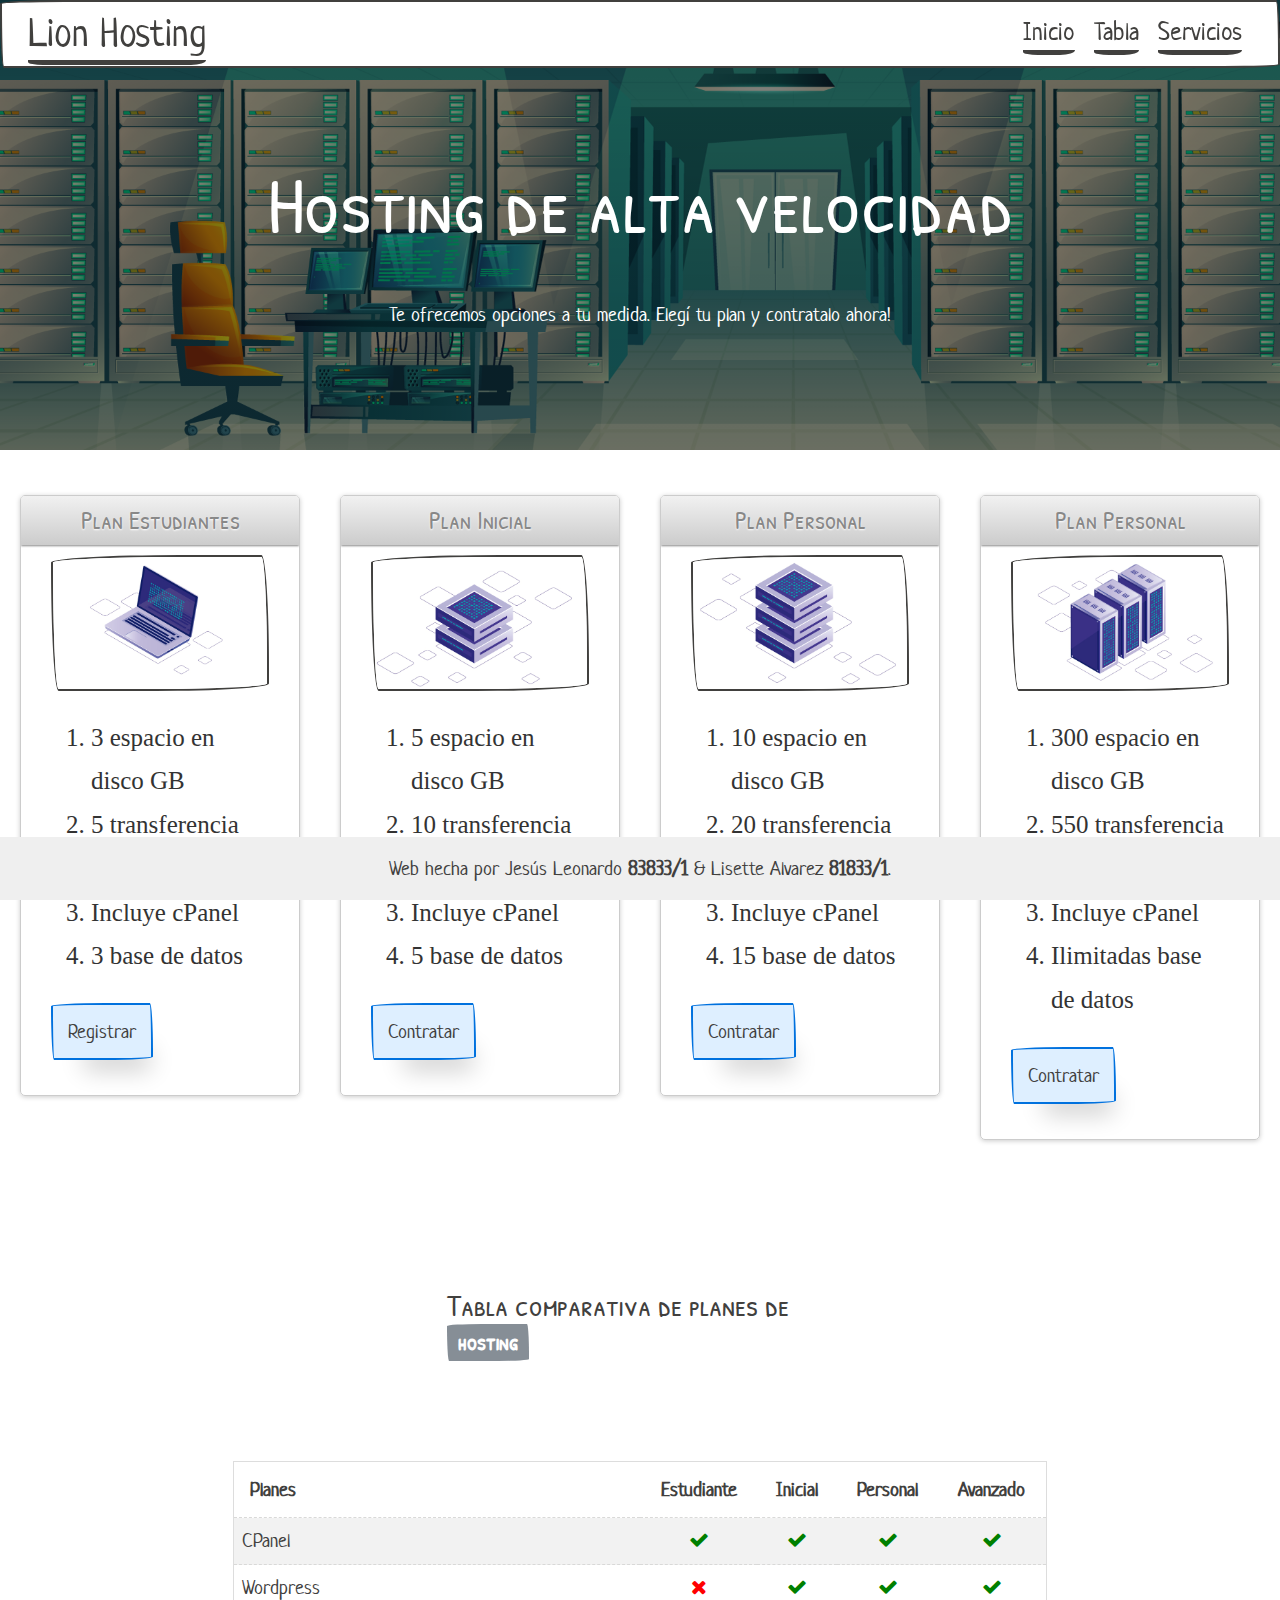
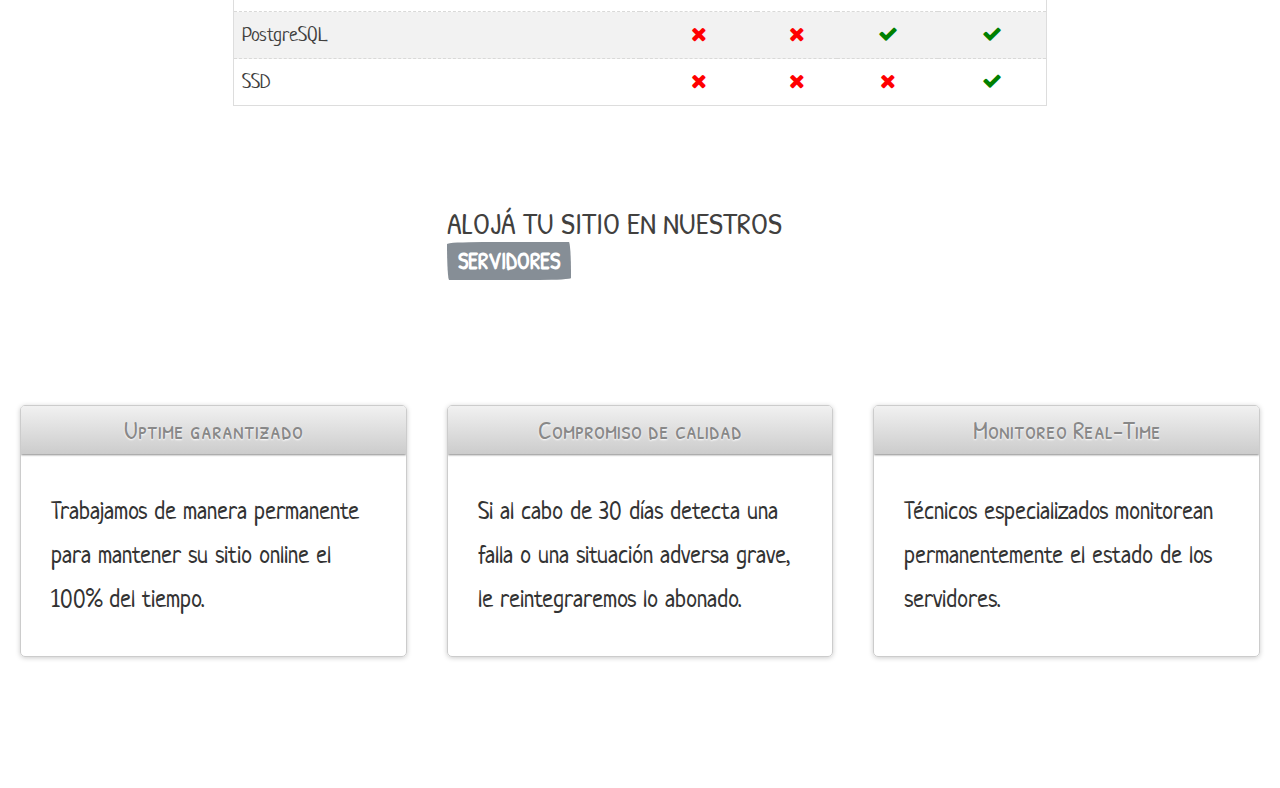
<file: paper/index.html>
<!DOCTYPE HTML>
<html>
<head>
<title>TP PaperCSS</title>
<meta name="viewport" content="width=device-width, iser-scalable=no initial-scale=1.0, maximum-scale=1.0, minimum-scale=1.0" />
<meta http-equiv="content-type" content="text/html; charset=utf-8"/>
<meta name="description" content=""/>
<meta name="keywords" content=""/>
<link rel="stylesheet" href="https://cdnjs.cloudflare.com/ajax/libs/font-awesome/4.7.0/css/font-awesome.min.css"/>
<link rel="stylesheet" href="css/style.css"/>
<link rel="stylesheet" href="css/paper.css"/>
<link rel="stylesheet" href="css/paper.min.css"/>
<script type='text/javascript' src='https://cdnjs.cloudflare.com/ajax/libs/jquery/3.1.1/jquery.min.js'></script>

<script type='text/javascript' src='js/script.js'></script>
</head>
<body>
<nav class="border fixed split-nav">
<div class="nav-brand">
	<h3><a href="#">Lion Hosting</a></h3>
</div>
<div class="collapsible">
	<input id="collapsible1" type="checkbox" name="collapsible1">
	<button>
	<label for="collapsible1">
	<div class="bar1">
	</div>
	<div class="bar2">
	</div>
	<div class="bar3">
	</div>
	</label>
	</button>
	<div class="collapsible-body">
		<ul class="inline">
			<li><a href="#inicio">Inicio</a></li>
			<li><a href="#tabla">Tabla</a></li>
			<li><a href="#servicios">Servicios</a></li>
		</ul>
	</div>
</div>
</nav>

<!--Hero-->

<div id='inicio' class="hero-image">
	<div class="hero-text">
		<h1>Hosting de alta velocidad</h1>
		<p>
			Te ofrecemos opciones a tu medida. Elegí tu plan y contratalo ahora!
		</p>
	</div>
</div>

<!--Cajas-->
<div class="row">
        <div class="col-3 col">
            <div id="modal">
                <header>
                <h1>Plan Estudiantes</h1>
                </header>
                <section>
                        <img src="images/estudiantes.jpg" alt="Estudiantes">
                <p>
                        <ol>
                                <li>3 espacio en disco GB</li>
                                        <li>5 transferencia GB</li>
                                                <li> Incluye cPanel</li>
                                                        <li> 3 base de datos</li>
                        </ol>
                        <input type="button" class="btn-secondary" value="Registrar"/> 
                </p>
                </section>
            </div>
        </div>
        <div class="col-3 col">
                <div id="modal">
                    <header>
                    <h1>Plan Inicial</h1>
                    </header>
                    <section>
                            <img src="images/basico.jpg" alt="Inicial">
                    <p>
                        <ol>
                                <li>5 espacio en disco GB</li>
                                        <li>10 transferencia GB</li>
                                                <li> Incluye cPanel</li>
                                                        <li> 5 base de datos</li>
                        </ol>
                        <input type="button" class="btn-secondary" value="Contratar"/> 
                    </p>
                    </section>
                </div>
            </div>
        <div class="col-3 col">
            <div id="modal">
                <header>
                <h1>Plan Personal</h1>
                </header>
                <section>
                        <img src="images/personal.jpg" alt="Personal">
                <p>
                        <ol>
                                <li> 10 espacio en disco GB</li>
                                        <li>20 transferencia GB</li>
                                                <li> Incluye cPanel</li>
                                                        <li> 15 base de datos</li>
                        </ol>
                        <input type="button" class="btn-secondary" value="Contratar"/> 
                </p>
                </section>
            </div>
        </div>
        <div class="col-3 col">
            <div id="modal">
                <header>
                <h1>Plan Personal</h1>
                </header>
                <section>
                        <img src="images/avanzado.jpg" alt="Avanzado">
                <p>
                        <ol>
                                <li>300 espacio en disco GB</li>
                                        <li>550 transferencia GB</li>
                                                <li> Incluye cPanel</li>
                                                        <li> Ilimitadas base de datos</li>
                        </ol>
                        <input type="button" class="btn-secondary" value="Contratar"/> 
                </p>
                </section>
            </div>
        </div>
    </div>
</br>
<!--Contenido-->
<div id="tabla" class="row flex-center">
	<div class="sm-4 col">
		<h4>Tabla comparativa de planes de <span class="badge">hosting</span></h4>
	</div>
</div>
<!--Comparasion-->

<div class="row flex-center">
        <div class="sm-8 col">
            <table>
            <tr>
                <th style="width:50%">
                    Planes
                </th>
                <th>
                    Estudiante
                </th>
                <th>
                    Inicial
                </th>
                <th>
                    Personal
                </th>
                <th>
                    Avanzado
                </th>
            </tr>
            <tr>
                <td>
                    CPanel
                </td>
                <td>
                    <i class="fa fa-check"></i>
                </td>
                <td>
                    <i class="fa fa-check"></i>
                </td>
                <td>
                        <i class="fa fa-check"></i>
                    </td>
                    <td>
                        <i class="fa fa-check"></i>
                    </td>
            </tr>
            <tr>
                    <td>
                        Wordpress
                    </td>
                    <td>
                        <i class="fa fa-remove"></i>
                    </td>
                    <td>
                        <i class="fa fa-check"></i>
                    </td>
                    <td>
                            <i class="fa fa-check"></i>
                        </td>
                        <td>
                            <i class="fa fa-check"></i>
                        </td>
                </tr>
            <tr>
                <td>
                    PostgreSQL
                </td>
                <td>
                    <i class="fa fa-remove"></i>
                </td>
                <td>
                    <i class="fa fa-remove"></i>
                </td>
                <td>
                        <i class="fa fa-check"></i>
                    </td>
                    <td>
                        <i class="fa fa-check"></i>
                    </td>
            </tr>
            <tr>
                    <td>
                        SSD
                    </td>
                    <td>
                        <i class="fa fa-remove"></i>
                    </td>
                    <td>
                        <i class="fa fa-remove"></i>
                    </td>
                    <td>
                            <i class="fa fa-remove"></i>
                        </td>
                        <td>
                            <i class="fa fa-check"></i>
                        </td>
                </tr>
            </table>
        </div>
    </div>

<!--Contenido2-->
<div id="servicios" class="row flex-center">
	<div class="sm-4 col">
		<h4>ALOJÁ TU SITIO EN NUESTROS <span class="badge">SERVIDORES</span></h4>
	</div>
</div>
<div class="row">
        <div class="col-4 col">
            <div id="modal">
                <header>
                <h1>Uptime garantizado</h1>
                </header>
                <section>
                <p>
                    Trabajamos de manera permanente para mantener su sitio online el 100% del tiempo.
                </p>
                </section>
            </div>
        </div>
        <div class="col-4 col">
            <div id="modal">
                <header>
                <h1>Compromiso de calidad</h1>
                </header>
                <section>
                <p>
                    Si al cabo de 30 días detecta una falla o una situación adversa grave, le reintegraremos lo abonado.
                </p>
                </section>
            </div>
        </div>
        <div class="col-4 col">
            <div id="modal">
                <header>
                <h1>Monitoreo Real-Time</h1>
                </header>
                <section>
                <p>
                    Técnicos especializados monitorean permanentemente el estado de los servidores.
                </p>
                </section>
            </div>
        </div>
    </div>
</br>

<!--Footer-->
<p class="c">
<div class="footer">
	Web hecha por Jesús Leonardo <strong>83833/1</strong> & Lisette Alvarez <strong>81833/1</strong>.
</div>
</p>

</body>
</html>
</file>
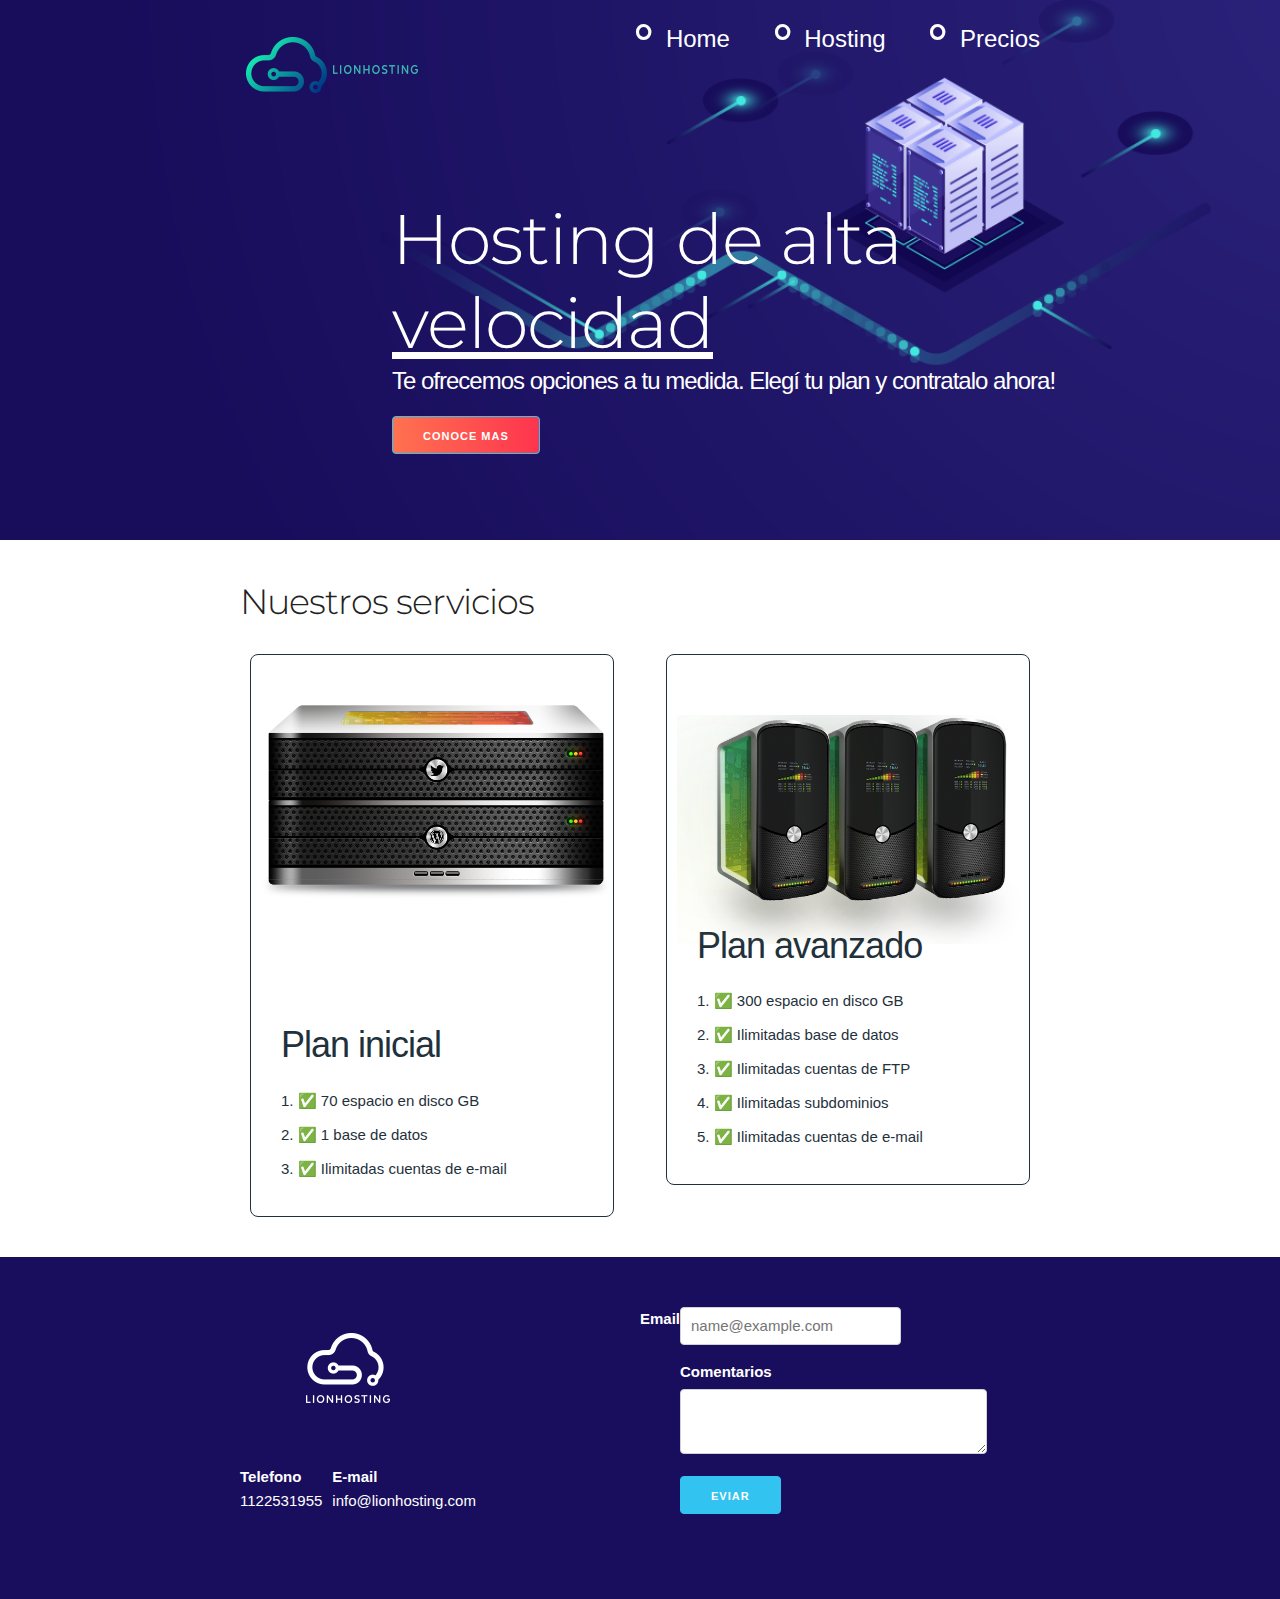
<file: viejo/index.html>
<!DOCTYPE html>
<html>

<head>
  <title>Nionsoft</title>
  <meta charset="utf-8" />
  <link href='https://fonts.googleapis.com/css?family=Montserrat:400,700|Allerta' rel='stylesheet' type='text/css'>
  <link rel="stylesheet" href="css/style.css" />
  <link rel="stylesheet" href="css/normalize.css" />
  <link rel="stylesheet" href="css/skeleton.css" />
</head>

<body>
  <section id="portada" class="portada background">
    <!-- portada -->
    <header id="header" class="header contenedor">
      <!-- header -->
      <figure class="logotipo">
        <!-- logotipo -->
        <img src="images/logo.png" width="186" height="60" alt="Hosting Logo" />
      </figure>
      <nav class="menu">
        <!-- menu -->
        <ul>
          <li>
            <a href="index.html">Home</a>
          </li>
          <li>
            <a href="#hosting">Hosting</a>
          </li>
          <li>
            <a href="precios.html">Precios</a>
          </li>
        </ul>
      </nav>
    </header>
    <div class="container">
      <div class="row">
        <div class="two-half column">
          <div class="contenedor">
            <h1 class="titulo">Hosting de alta <span>velocidad</span></h1><!-- titulo -->
            <h3 class="title-a">Te ofrecemos opciones a tu medida. Elegí tu plan y contratalo ahora!</h3>
            <!-- resumen -->
            <a class="button button-primary" href="#hosting">Conoce mas</a><!-- boton -->
          </div>
        </div>
      </div>
    </div>
  </section>
  <section id="hosting" class="hosting2 contenedor">
    <div class="row">
      <div class="twelve columns">
        <h2>Nuestros servicios</h2>
      </div>
    </div>
    <div class="row">
      <div class="one-half column">
        <article class="hosting">
          <img class="derecha" src="images/hostinginicial.png" alt="Hosting Inicial" width="350" />
          <div class="contenedor-hosting-a">
            <h3 class="title">Plan inicial</h3>
            <ol>
              <li>&#x2705; 70 espacio en disco GB</li>
              <li>&#x2705; 1 base de datos</li>
              <li>&#x2705; Ilimitadas cuentas de e-mail</li>
            </ol>
          </div>
      </div>
      </article>
      <div class="one-half column">
        <article class="hosting">
          <img class="izquierda" src="images/hostingavanzado.png" alt="Hosting Avanzado" width="350" />
          <div class="contenedor-hosting-a">
            <h3 class="title">Plan avanzado</h3>
            <ol>
              <li> &#x2705; 300 espacio en disco GB</li>
              <li> &#x2705; Ilimitadas base de datos</li>
              <li> &#x2705; Ilimitadas cuentas de FTP</li>
              <li> &#x2705; Ilimitadas subdominios</li>
              <li> &#x2705; Ilimitadas cuentas de e-mail</li>
            </ol>
          </div>
        </article>
      </div>
    </div>
    </div>
    </div>
    </div>
  </section>


  <footer class="footer">
    <div class="contenedor">
      <div class="contacto">
        <img src="images/logofooter.png" alt="logotipo blanco" />
        <a href="tel:+541122531955"><strong>Telefono</strong> <span>1122531955</span></a>
        <a href="mailto:info@lionhosting.com"><strong>E-mail</strong> <span>info@lionhosting.com</span></a>
      </div>

      <form class="formulario2">
        <form id="loginForm" action="/whatever" method="post">

          <label for="email">Email</label>
          <div class="textoemail">
            <input type="text" name="email" id="emailField" placeholder="name@example.com" required />
            <div class="col2">
              <div class="textoemail2">
                <label for="comentarios">Comentarios</label>
                <div class="textoemail">
                  <textarea name="comantarios" id="comentarios" cols="30" rows="7"></textarea>
                  <button type="submit" class="button-primary">Eviar</button>
                </div>
              </div>
            </div>



          </div>
        </form>
  </footer>
</body>

</html>
</file>
<file: paper/css/style.css>
body, html {
    height: 100%;
}

/* Portada */
.hero-image {
  background-image: linear-gradient(rgba(0, 0, 0, 0.5), rgba(0, 0, 0, 0.5)), url("../images/hero.png");
  height: 50%;
  background-position: center;
  background-repeat: no-repeat;
  background-size: cover;
  position: relative;
}


.hero-text {
  text-align: center;
  position: absolute;
  top: 50%;
  left: 50%;
  transform: translate(-50%, -50%);
  color: white;
  width: 80%;
  
}
 /*Contenido*/
 article, aside, figure, footer, header, hgroup, 
 menu, nav, section { display: block; }
 #modal {
   border: 1px solid #CCC;
   box-shadow: 0 1px 5px #CCC;
   border-radius: 5px;
   font-family: verdana;
   margin: 25px auto;
   overflow: hidden;
   width: 100%;
  
 }
 #modal header {
   background: #f1f1f1;
   background-image: -webkit-linear-gradient( top, #f1f1f1, #CCC );
   background-image: -ms-linear-gradient( top, #f1f1f1, #CCC );
   background-image: -moz-linear-gradient( top, #f1f1f1, #CCC );
   background-image: -o-linear-gradient( top, #f1f1f1, #CCC );
   box-shadow: 0 1px 2px #888;
   padding: 10px;
 }
 #modal h1 {
   padding: 0;
   margin: 0;
   font-size: 25px;
   font-weight: normal;
   text-shadow: 0 1px 2px white;
   color: #888;
   text-align: center;
 }
 #modal section {
   padding: 10px 30px; 
   font-size: 25px;
   line-height: 175%;
   color: #333;
 }
 
/*Footer*/
.footer {
    position: fixed;
    right: 0;
    bottom: 0;
    left: 0;
    padding: 1rem;
    background-color: #efefef;
    text-align: center;
  }
  /*Comparasio*/
  /* Estilo de la tabla */
table {
    border-collapse: collapse;
    border-spacing: 0;
    width: 100%;
    border: 1px solid #ddd;
  }
  

  th, td {
    text-align: center;
    padding: 16px;
  }
  
  th:first-child, td:first-child {
    text-align: left;
  }
  
  
  tr:nth-child(even) {
    background-color: #f2f2f2
  }
  
  .fa-check {
    color: green;
  }
  
  .fa-remove {
    color: red;
  }
 /*Espacio*/
 p.c {
    white-space: pre;
  }
  
  .content {
    width: 77%;
    margin: 50px auto;
    font-family: 'Merriweather', serif;
    font-size: 17px;
    color: #6c767a;
    line-height: 1.9;
  }
  .card{
    width: 600px;
  }
</file>
<file: paper/css/paper.css>
@charset "UTF-8";
@import url(https://fonts.googleapis.com/css?family=Neucha|Patrick+Hand+SC);
.text-primary {
  color: #41403e
}
.background-primary {
  background-color: #c1c0bd
}
.text-secondary {
  color: #0071de
}
.background-secondary {
  background-color: #deefff
}
.text-success {
  color: #86a361
}
.background-success {
  background-color: #d0dbc2
}
.text-warning {
  color: #ddcd45
}
.background-warning {
  background-color: #f5f0c6
}
.text-danger {
  color: #a7342d
}
.background-danger {
  background-color: #f0cbc9
}
.text-muted {
  color: #868e96
}
.background-muted {
  background-color: #e6e7e9
}
/*! normalize.css v7.0.0 | MIT License | github.com/necolas/normalize.css */
html {
  line-height: 1.15;
  -ms-text-size-adjust: 100%;
  -webkit-text-size-adjust: 100%
}
body {
  margin: 0
}
article,
aside,
footer,
header,
nav,
section {
  display: block
}
h1 {
  font-size: 2em;
  margin: .67em 0
}
figcaption,
figure,
main {
  display: block
}
figure {
  margin: 1em 40px
}
hr {
  box-sizing: content-box;
  height: 0;
  overflow: visible
}
pre {
  font-family: monospace,monospace;
  font-size: 1em
}
a {
  background-color: transparent;
  -webkit-text-decoration-skip: objects
}
abbr[title] {
  border-bottom: none;
  text-decoration: underline;
  -webkit-text-decoration: underline dotted;
  text-decoration: underline dotted
}
b,
strong {
  font-weight: inherit
}
b,
strong {
  font-weight: bolder
}
code,
kbd,
samp {
  font-family: monospace,monospace;
  font-size: 1em
}
dfn {
  font-style: italic
}
mark {
  background-color: #ff0;
  color: #000
}
small {
  font-size: 80%
}
sub,
sup {
  font-size: 75%;
  line-height: 0;
  position: relative;
  vertical-align: baseline
}
sub {
  bottom: -.25em
}
sup {
  top: -.5em
}
audio,
video {
  display: inline-block
}
audio:not([controls]) {
  display: none;
  height: 0
}
img {
  border-style: none
}
svg:not(:root) {
  overflow: hidden
}
button,
input,
optgroup,
select,
textarea {
  font-family: sans-serif;
  font-size: 100%;
  line-height: 1.15;
  margin: 0
}
button,
input {
  overflow: visible
}
button,
select {
  text-transform: none
}
[type=reset],
[type=submit],
button,
html [type=button] {
  -webkit-appearance: button
}
[type=button]::-moz-focus-inner,
[type=reset]::-moz-focus-inner,
[type=submit]::-moz-focus-inner,
button::-moz-focus-inner {
  border-style: none;
  padding: 0
}
[type=button]:-moz-focusring,
[type=reset]:-moz-focusring,
[type=submit]:-moz-focusring,
button:-moz-focusring {
  outline: 1px dotted ButtonText
}
fieldset {
  padding: .35em .75em .625em
}
legend {
  box-sizing: border-box;
  color: inherit;
  display: table;
  max-width: 100%;
  padding: 0;
  white-space: normal
}
progress {
  display: inline-block;
  vertical-align: baseline
}
textarea {
  overflow: auto
}
[type=checkbox],
[type=radio] {
  box-sizing: border-box;
  padding: 0
}
[type=number]::-webkit-inner-spin-button,
[type=number]::-webkit-outer-spin-button {
  height: auto
}
[type=search] {
  -webkit-appearance: textfield;
  outline-offset: -2px
}
[type=search]::-webkit-search-cancel-button,
[type=search]::-webkit-search-decoration {
  -webkit-appearance: none
}
::-webkit-file-upload-button {
  -webkit-appearance: button;
  font: inherit
}
details,
menu {
  display: block
}
summary {
  display: list-item
}
canvas {
  display: inline-block
}
template {
  display: none
}
[hidden] {
  display: none
}
html {
  box-sizing: border-box
}
*,
:after,
:before {
  box-sizing: inherit
}
.container {
  margin: 0 auto;
  max-width: 960px;
  position: relative;
  width: 100%
}
@media only screen and (max-width:992px) {
  .container {
    width: 85%
  }
}
@media only screen and (max-width:480px) {
  .container {
    width: 90%
  }
}
.section {
  margin-bottom: 2rem;
  margin-top: 1rem;
  word-wrap: break-word
}
.section::after {
  color: #8f8d89;
  content: '~~~';
  display: block;
  font-size: 1.5rem;
  position: relative;
  text-align: center
}
hr {
  border: 0
}
hr::after {
  color: #8f8d89;
  content: '~~~';
  display: block;
  font-size: 1.5rem;
  position: relative;
  text-align: center;
  top: -.75rem
}
.paper {
  background-color: #fff;
  border: 1px solid #c1c0bd;
  box-shadow: -1px 5px 35px -9px rgba(0,0,0,.2);
  margin-bottom: 1rem;
  margin-top: 1rem;
  padding: 2rem
}
@media only screen and (max-width:480px) {
  .paper {
    margin-bottom: 0;
    margin-top: 0;
    padding: 1rem;
    width: 100%
  }
}
.row {
  display: flex;
  flex-flow: row wrap;
  margin-bottom: 1rem;
  margin-left: auto;
  margin-right: auto
}
.row.flex-right {
  justify-content: flex-end
}
.row.flex-center {
  justify-content: center
}
.row.flex-edges {
  justify-content: space-between
}
.row.flex-spaces {
  justify-content: space-around
}
.row.flex-top {
  align-items: flex-start
}
.row.flex-middle {
  align-items: center
}
.row.flex-bottom {
  align-items: flex-end
}
.col {
  padding: 1rem
}
@media only screen and (max-width:768px) {
  .col {
    flex: 0 0 100%;
    max-width: 100%
  }
}
.col-fill {
  flex: 1 1 0;
  width: auto
}
@media only screen and (min-width:0) {
  .col-1 {
    flex: 0 0 8.33333%;
    max-width: 8.33333%
  }
  .col-2 {
    flex: 0 0 16.66667%;
    max-width: 16.66667%
  }
  .col-3 {
    flex: 0 0 25%;
    max-width: 25%
  }
  .col-4 {
    flex: 0 0 33.33333%;
    max-width: 33.33333%
  }
  .col-5 {
    flex: 0 0 41.66667%;
    max-width: 41.66667%
  }
  .col-6 {
    flex: 0 0 50%;
    max-width: 50%
  }
  .col-7 {
    flex: 0 0 58.33333%;
    max-width: 58.33333%
  }
  .col-8 {
    flex: 0 0 66.66667%;
    max-width: 66.66667%
  }
  .col-9 {
    flex: 0 0 75%;
    max-width: 75%
  }
  .col-10 {
    flex: 0 0 83.33333%;
    max-width: 83.33333%
  }
  .col-11 {
    flex: 0 0 91.66667%;
    max-width: 91.66667%
  }
  .col-12 {
    flex: 0 0 100%;
    max-width: 100%
  }
}
@media only screen and (min-width:480px) {
  .xs-1 {
    flex: 0 0 8.33333%;
    max-width: 8.33333%
  }
  .xs-2 {
    flex: 0 0 16.66667%;
    max-width: 16.66667%
  }
  .xs-3 {
    flex: 0 0 25%;
    max-width: 25%
  }
  .xs-4 {
    flex: 0 0 33.33333%;
    max-width: 33.33333%
  }
  .xs-5 {
    flex: 0 0 41.66667%;
    max-width: 41.66667%
  }
  .xs-6 {
    flex: 0 0 50%;
    max-width: 50%
  }
  .xs-7 {
    flex: 0 0 58.33333%;
    max-width: 58.33333%
  }
  .xs-8 {
    flex: 0 0 66.66667%;
    max-width: 66.66667%
  }
  .xs-9 {
    flex: 0 0 75%;
    max-width: 75%
  }
  .xs-10 {
    flex: 0 0 83.33333%;
    max-width: 83.33333%
  }
  .xs-11 {
    flex: 0 0 91.66667%;
    max-width: 91.66667%
  }
  .xs-12 {
    flex: 0 0 100%;
    max-width: 100%
  }
}
@media only screen and (min-width:768px) {
  .sm-1 {
    flex: 0 0 8.33333%;
    max-width: 8.33333%
  }
  .sm-2 {
    flex: 0 0 16.66667%;
    max-width: 16.66667%
  }
  .sm-3 {
    flex: 0 0 25%;
    max-width: 25%
  }
  .sm-4 {
    flex: 0 0 33.33333%;
    max-width: 33.33333%
  }
  .sm-5 {
    flex: 0 0 41.66667%;
    max-width: 41.66667%
  }
  .sm-6 {
    flex: 0 0 50%;
    max-width: 50%
  }
  .sm-7 {
    flex: 0 0 58.33333%;
    max-width: 58.33333%
  }
  .sm-8 {
    flex: 0 0 66.66667%;
    max-width: 66.66667%
  }
  .sm-9 {
    flex: 0 0 75%;
    max-width: 75%
  }
  .sm-10 {
    flex: 0 0 83.33333%;
    max-width: 83.33333%
  }
  .sm-11 {
    flex: 0 0 91.66667%;
    max-width: 91.66667%
  }
  .sm-12 {
    flex: 0 0 100%;
    max-width: 100%
  }
}
@media only screen and (min-width:992px) {
  .md-1 {
    flex: 0 0 8.33333%;
    max-width: 8.33333%
  }
  .md-2 {
    flex: 0 0 16.66667%;
    max-width: 16.66667%
  }
  .md-3 {
    flex: 0 0 25%;
    max-width: 25%
  }
  .md-4 {
    flex: 0 0 33.33333%;
    max-width: 33.33333%
  }
  .md-5 {
    flex: 0 0 41.66667%;
    max-width: 41.66667%
  }
  .md-6 {
    flex: 0 0 50%;
    max-width: 50%
  }
  .md-7 {
    flex: 0 0 58.33333%;
    max-width: 58.33333%
  }
  .md-8 {
    flex: 0 0 66.66667%;
    max-width: 66.66667%
  }
  .md-9 {
    flex: 0 0 75%;
    max-width: 75%
  }
  .md-10 {
    flex: 0 0 83.33333%;
    max-width: 83.33333%
  }
  .md-11 {
    flex: 0 0 91.66667%;
    max-width: 91.66667%
  }
  .md-12 {
    flex: 0 0 100%;
    max-width: 100%
  }
}
@media only screen and (min-width:1200px) {
  .lg-1 {
    flex: 0 0 8.33333%;
    max-width: 8.33333%
  }
  .lg-2 {
    flex: 0 0 16.66667%;
    max-width: 16.66667%
  }
  .lg-3 {
    flex: 0 0 25%;
    max-width: 25%
  }
  .lg-4 {
    flex: 0 0 33.33333%;
    max-width: 33.33333%
  }
  .lg-5 {
    flex: 0 0 41.66667%;
    max-width: 41.66667%
  }
  .lg-6 {
    flex: 0 0 50%;
    max-width: 50%
  }
  .lg-7 {
    flex: 0 0 58.33333%;
    max-width: 58.33333%
  }
  .lg-8 {
    flex: 0 0 66.66667%;
    max-width: 66.66667%
  }
  .lg-9 {
    flex: 0 0 75%;
    max-width: 75%
  }
  .lg-10 {
    flex: 0 0 83.33333%;
    max-width: 83.33333%
  }
  .lg-11 {
    flex: 0 0 91.66667%;
    max-width: 91.66667%
  }
  .lg-12 {
    flex: 0 0 100%;
    max-width: 100%
  }
}
.align-top {
  align-self: flex-start
}
.align-middle {
  align-self: center
}
.align-bottom {
  align-self: flex-end
}
.container {
  margin: 0 auto;
  max-width: 960px;
  position: relative;
  width: 100%
}
@media only screen and (max-width:992px) {
  .container {
    width: 85%
  }
}
@media only screen and (max-width:480px) {
  .container {
    width: 90%
  }
}
code {
  background-color: #f2f2f2;
  border-radius: 3px;
  color: #0071de;
  font-size: 80%;
  padding: 2px 4px
}
kbd {
  background-color: #41403e;
  border-radius: 3px;
  color: #fff;
  font-size: 80%;
  padding: 2px 4px
}
pre {
  background-color: #fafafa;
  border: 1px solid #c1c0bd;
  border-radius: 3px;
  color: #41403e;
  display: block;
  font-size: 80%;
  line-height: 1.5;
  overflow-x: auto;
  padding: 1em;
  white-space: pre;
  word-break: break-all;
  word-wrap: break-word
}
pre code {
  background: 0 0;
  color: inherit;
  display: block;
  font-size: inherit;
  padding: initial;
  white-space: pre
}
html {
  color: #41403e;
  font-family: Neucha,sans-serif;
  font-size: 20px
}
a,
button,
input,
option,
p,
select,
table,
tbody,
td,
textarea,
th,
thead,
tr {
  font-family: Neucha,sans-serif
}
h1,
h2,
h3,
h4,
h5,
h6 {
  font-family: "Patrick Hand SC",sans-serif;
  font-weight: 400
}
h1 {
  font-size: 4rem
}
h2 {
  font-size: 3rem
}
h3 {
  font-size: 2rem
}
h4 {
  font-size: 1.5rem
}
h5 {
  font-size: 1rem
}
h6 {
  font-size: .8rem
}
.text-left {
  text-align: left
}
.text-center {
  text-align: center
}
.text-right {
  text-align: right
}
img {
  border-bottom-left-radius: 15px 255px;
  border-bottom-right-radius: 225px 15px;
  border-top-left-radius: 255px 15px;
  border-top-right-radius: 15px 225px;
  border: 2px solid #41403e;
  display: block;
  height: auto;
  max-width: 100%
}
img.float-left {
  float: left;
  margin: 1rem 1rem 1rem 0
}
img.float-right {
  float: right;
  margin: 1rem 0 1rem 1rem
}
img.no-responsive {
  display: initial;
  height: initial;
  max-width: initial
}
img.no-border {
  border: 0;
  border-radius: 0
}
ol {
  list-style-type: decimal
}
ol ol {
  list-style-type: upper-alpha
}
ol ol ol {
  list-style-type: upper-roman
}
ol ol ol ol {
  list-style-type: lower-alpha
}
ol ol ol ol ol {
  list-style-type: lower-roman
}
ul {
  list-style: none;
  margin-left: 0
}
ul li::before {
  content: "-"
}
ul li {
  text-indent: -7px
}
ul li .badge,
ul li [popover-bottom]::after,
ul li [popover-left]::after,
ul li [popover-right]::after,
ul li [popover-top]::after {
  text-indent: 0
}
ul li::before {
  left: -7px;
  position: relative
}
ul ul li::before {
  content: "+"
}
ul ul ul li::before {
  content: "~"
}
ul ul ul ul li::before {
  content: "⤍"
}
ul ul ul ul ul li::before {
  content: "⁎"
}
ul.inline li {
  display: inline;
  margin-left: 5px
}
table {
  box-sizing: border-box;
  max-width: 100%;
  overflow-x: auto;
  width: 100%
}
@media only screen and (max-width:480px) {
  table thead tr th {
    padding: 2%
  }
  table tbody tr td {
    padding: 2%
  }
}
table thead tr th {
  line-height: 1.5;
  padding: 8px;
  text-align: left;
  vertical-align: bottom
}
table tbody tr td {
  border-top: 1px dashed #d9d9d8;
  line-height: 1.5;
  padding: 8px;
  vertical-align: top
}
table.table-hover tbody tr:hover {
  color: #0071de
}
table.table-alternating tbody tr:nth-of-type(even) {
  color: #82807c
}
.border {
  border: 2px solid #41403e
}
.border,
.border-1,
.child-borders > :nth-child(6n+1) {
  border-bottom-left-radius: 15px 255px;
  border-bottom-right-radius: 225px 15px;
  border-top-left-radius: 255px 15px;
  border-top-right-radius: 15px 225px
}
.border-2,
.child-borders > :nth-child(6n+2) {
  border-bottom-left-radius: 185px 25px;
  border-bottom-right-radius: 20px 205px;
  border-top-left-radius: 125px 25px;
  border-top-right-radius: 10px 205px
}
.border-3,
.child-borders > :nth-child(6n+3) {
  border-bottom-left-radius: 225px 15px;
  border-bottom-right-radius: 15px 255px;
  border-top-left-radius: 15px 225px;
  border-top-right-radius: 255px 15px
}
.border-4,
.child-borders > :nth-child(6n+4) {
  border-bottom-left-radius: 25px 115px;
  border-bottom-right-radius: 155px 25px;
  border-top-left-radius: 15px 225px;
  border-top-right-radius: 25px 150px
}
.border-5,
.child-borders > :nth-child(6n+5) {
  border-bottom-left-radius: 20px 115px;
  border-bottom-right-radius: 15px 105px;
  border-top-left-radius: 250px 15px;
  border-top-right-radius: 25px 80px
}
.border-6,
.child-borders > :nth-child(6n+6) {
  border-bottom-left-radius: 15px 225px;
  border-bottom-right-radius: 20px 205px;
  border-top-left-radius: 28px 125px;
  border-top-right-radius: 100px 30px
}
.child-borders > * {
  border: 2px solid #41403e
}
.border-white {
  border-color: #fff
}
.border-dotted {
  border-style: dotted
}
.border-dashed {
  border-style: dashed
}
.border-thick {
  border-width: 5px
}
.border-primary {
  border-color: #41403e
}
.border-secondary {
  border-color: #0071de
}
.border-success {
  border-color: #86a361
}
.border-warning {
  border-color: #ddcd45
}
.border-danger {
  border-color: #a7342d
}
.border-muted {
  border-color: #868e96
}
.shadow {
  transition: all 235ms ease 0s;
  box-shadow: 15px 28px 25px -18px rgba(0,0,0,.2)
}
.shadow.shadow-large {
  transition: all 235ms ease 0s;
  box-shadow: 20px 38px 34px -26px rgba(0,0,0,.2)
}
.shadow.shadow-small {
  transition: all 235ms ease 0s;
  box-shadow: 10px 19px 17px -13px rgba(0,0,0,.2)
}
.shadow.shadow-hover:hover {
  -webkit-transform: translate3d(0,2px,0);
  transform: translate3d(0,2px,0);
  box-shadow: 2px 8px 8px -5px rgba(0,0,0,.3)
}
.child-shadows > * {
  transition: all 235ms ease 0s;
  box-shadow: 15px 28px 25px -18px rgba(0,0,0,.2)
}
.child-shadows-hover > * {
  transition: all 235ms ease 0s;
  box-shadow: 15px 28px 25px -18px rgba(0,0,0,.2)
}
.child-shadows-hover > :hover {
  -webkit-transform: translate3d(0,2px,0);
  transform: translate3d(0,2px,0);
  box-shadow: 2px 8px 8px -5px rgba(0,0,0,.3)
}
.collapsible {
  display: flex;
  flex-direction: column
}
.collapsible:nth-of-type(1) {
  border-top: 1px solid #e6e7e9
}
.collapsible .collapsible-body {
  transition: all 235ms ease-in-out 0s;
  background-color: rgba(204,204,204,.03);
  border-bottom: 1px solid #e6e7e9;
  margin: 0;
  max-height: 0;
  opacity: 0;
  overflow: hidden;
  padding: 0 .75rem
}
.collapsible input {
  display: none
}
.collapsible input:checked + label {
  color: #41403e
}
.collapsible input[id^=collapsible]:checked ~ div.collapsible-body {
  margin: 0;
  max-height: 960px;
  opacity: 1;
  padding: .75rem
}
.collapsible label {
  border-bottom: 1px solid #e6e7e9;
  color: #41403e;
  display: inline-block;
  font-weight: 600;
  margin: 0 0 -1px;
  padding: .75rem;
  text-align: center
}
.collapsible label:hover {
  color: #868e96;
  cursor: pointer
}
.alert {
  border-bottom-left-radius: 15px 255px;
  border-bottom-right-radius: 225px 15px;
  border-top-left-radius: 255px 15px;
  border-top-right-radius: 15px 225px;
  border: 2px solid #41403e;
  margin-bottom: 20px;
  padding: 15px;
  width: 100%
}
.alert.dismissible {
  transition: all 235ms ease-in-out 0s;
  display: flex;
  justify-content: space-between;
  max-height: 48rem;
  overflow: hidden
}
.alert .btn-close {
  transition: all 235ms ease-in-out 0s;
  color: #5b5a57;
  cursor: pointer;
  margin-left: .75rem
}
.alert .btn-close:active,
.alert .btn-close:focus,
.alert .btn-close:hover {
  color: #272625
}
.alert-primary {
  background-color: #c1c0bd;
  border-color: #41403e;
  color: #41403e
}
.alert-primary .btn-close {
  color: #5b5a57
}
.alert-primary .btn-close:active,
.alert-primary .btn-close:focus,
.alert-primary .btn-close:hover {
  color: #272625
}
.alert-secondary {
  background-color: #deefff;
  border-color: #0071de;
  color: #0071de
}
.alert-secondary .btn-close {
  color: #128bff
}
.alert-secondary .btn-close:active,
.alert-secondary .btn-close:focus,
.alert-secondary .btn-close:hover {
  color: #0057ab
}
.alert-success {
  background-color: #d0dbc2;
  border-color: #86a361;
  color: #86a361
}
.alert-success .btn-close {
  color: #9fb681
}
.alert-success .btn-close:active,
.alert-success .btn-close:focus,
.alert-success .btn-close:hover {
  color: #6c844d
}
.alert-warning {
  background-color: #f5f0c6;
  border-color: #ddcd45;
  color: #ddcd45
}
.alert-warning .btn-close {
  color: #e5d970
}
.alert-warning .btn-close:active,
.alert-warning .btn-close:focus,
.alert-warning .btn-close:hover {
  color: #cab925
}
.alert-danger {
  background-color: #f0cbc9;
  border-color: #a7342d;
  color: #a7342d
}
.alert-danger .btn-close {
  color: #cb453c
}
.alert-danger .btn-close:active,
.alert-danger .btn-close:focus,
.alert-danger .btn-close:hover {
  color: #7f2722
}
.alert-muted {
  background-color: #e6e7e9;
  border-color: #868e96;
  color: #868e96
}
.alert-muted .btn-close {
  color: #a1a8ae
}
.alert-muted .btn-close:active,
.alert-muted .btn-close:focus,
.alert-muted .btn-close:hover {
  color: #6c757d
}
.alert-state {
  display: none
}
.alert-state:checked + .dismissible {
  border-width: 0;
  margin: 0;
  max-height: 0;
  opacity: 0;
  padding-bottom: 0;
  padding-top: 0
}
article .article-title {
  font-size: 3rem
}
article .article-meta {
  color: #868e96;
  font-size: 15px
}
article .article-meta a {
  background-image: none;
  color: #41403e
}
article .article-meta a:hover {
  color: rgba(0,0,0,.7)
}
article .text-lead {
  font-size: 30px;
  line-height: 1.3;
  margin: 35px
}
article button:not(:first-of-type) {
  margin-left: 2rem
}
@media only screen and (max-width:480px) {
  article button:not(:first-of-type) {
    margin-left: 0
  }
}
article p {
  line-height: 1.6
}
.badge {
  border-bottom-left-radius: 15px 255px;
  border-bottom-right-radius: 225px 15px;
  border-top-left-radius: 255px 15px;
  border-top-right-radius: 15px 225px;
  background-color: #868e96;
  border: 2px solid #41403e;
  border-color: transparent;
  color: #fff;
  display: inline-block;
  font-size: 75%;
  font-weight: 700;
  line-height: 1;
  padding: .25em .4em;
  text-align: center;
  vertical-align: baseline;
  white-space: nowrap
}
.badge.primary {
  background-color: #41403e
}
.badge.secondary {
  background-color: #0071de
}
.badge.success {
  background-color: #86a361
}
.badge.warning {
  background-color: #ddcd45
}
.badge.danger {
  background-color: #a7342d
}
.badge.muted {
  background-color: #868e96
}
.paper-btn,
[type=button],
button {
  border-bottom-left-radius: 15px 255px;
  border-bottom-right-radius: 225px 15px;
  border-top-left-radius: 255px 15px;
  border-top-right-radius: 15px 225px;
  transition: all 235ms ease 0s;
  box-shadow: 15px 28px 25px -18px rgba(0,0,0,.2);
  transition: all 235ms ease-in-out 0s;
  align-self: center;
  background: 0 0;
  border: 2px solid #41403e;
  color: #41403e;
  cursor: pointer;
  display: inline-block;
  font-size: 1rem;
  outline: 0;
  padding: .75rem
}
@media only screen and (max-width:520px) {
  .paper-btn,
  [type=button],
  button {
    display: inline-block;
    margin: 0 auto;
    margin-bottom: 1rem;
    text-align: center
  }
}
.paper-btn.btn-large,
[type=button].btn-large,
button.btn-large {
  transition: all 235ms ease 0s;
  box-shadow: 20px 38px 34px -26px rgba(0,0,0,.2);
  font-size: 2rem;
  padding: 1rem
}
.paper-btn.btn-small,
[type=button].btn-small,
button.btn-small {
  transition: all 235ms ease 0s;
  box-shadow: 10px 19px 17px -13px rgba(0,0,0,.2);
  font-size: .75rem;
  padding: .5rem
}
.paper-btn.btn-block,
[type=button].btn-block,
button.btn-block {
  display: block;
  width: 100%
}
.paper-btn:hover,
[type=button]:hover,
button:hover {
  -webkit-transform: translate3d(0,2px,0);
  transform: translate3d(0,2px,0);
  box-shadow: 2px 8px 8px -5px rgba(0,0,0,.3)
}
.paper-btn:focus,
[type=button]:focus,
button:focus {
  border: 2px solid #0071de;
  box-shadow: 2px 8px 4px -6px rgba(0,0,0,.3)
}
.paper-btn:active,
[type=button]:active,
button:active {
  border-color: rgba(0,0,0,.2);
  transition: none
}
.paper-btn.disabled,
.paper-btn[disabled],
[type=button].disabled,
[type=button][disabled],
button.disabled,
button[disabled],
input.paper-btn[disabled],
input[type=button][disabled],
select.paper-btn[disabled],
select[type=button][disabled],
textarea.paper-btn[disabled],
textarea[type=button][disabled] {
  cursor: not-allowed;
  opacity: .5
}
a {
  background-image: linear-gradient(5deg,transparent 65%,#0071de 80%,transparent 90%),linear-gradient(165deg,transparent 5%,#0071de 15%,transparent 25%),linear-gradient(165deg,transparent 45%,#0071de 55%,transparent 65%),linear-gradient(15deg,transparent 25%,#0071de 35%,transparent 50%);
  background-position: 0 90%;
  background-repeat: repeat-x;
  background-size: 4px 3px;
  text-decoration: none
}
a:visited {
  color: #41403e;
  text-decoration: none
}
.alert-primary {
  background-color: #c1c0bd;
  border-color: #41403e;
  color: #41403e
}
.paper-btn.btn-primary,
[type=button].btn-primary,
button.btn-primary {
  background-color: #c1c0bd;
  border-color: #41403e;
  color: #fff
}
.paper-btn.btn-primary:hover:active,
[type=button].btn-primary:hover:active,
button.btn-primary:hover:active {
  background-color: #a8a6a3
}
.alert-secondary {
  background-color: #deefff;
  border-color: #0071de;
  color: #0071de
}
.paper-btn.btn-secondary,
[type=button].btn-secondary,
button.btn-secondary {
  background-color: #deefff;
  border-color: #0071de;
  color: #41403e
}
.paper-btn.btn-secondary:hover:active,
[type=button].btn-secondary:hover:active,
button.btn-secondary:hover:active {
  background-color: #abd6ff
}
.alert-success {
  background-color: #d0dbc2;
  border-color: #86a361;
  color: #86a361
}
.paper-btn.btn-success,
[type=button].btn-success,
button.btn-success {
  background-color: #d0dbc2;
  border-color: #86a361;
  color: #41403e
}
.paper-btn.btn-success:hover:active,
[type=button].btn-success:hover:active,
button.btn-success:hover:active {
  background-color: #b7c9a1
}
.alert-warning {
  background-color: #f5f0c6;
  border-color: #ddcd45;
  color: #ddcd45
}
.paper-btn.btn-warning,
[type=button].btn-warning,
button.btn-warning {
  background-color: #f5f0c6;
  border-color: #ddcd45;
  color: #41403e
}
.paper-btn.btn-warning:hover:active,
[type=button].btn-warning:hover:active,
button.btn-warning:hover:active {
  background-color: #ede49b
}
.alert-danger {
  background-color: #f0cbc9;
  border-color: #a7342d;
  color: #a7342d
}
.paper-btn.btn-danger,
[type=button].btn-danger,
button.btn-danger {
  background-color: #f0cbc9;
  border-color: #a7342d;
  color: #41403e
}
.paper-btn.btn-danger:hover:active,
[type=button].btn-danger:hover:active,
button.btn-danger:hover:active {
  background-color: #e6a5a1
}
.alert-muted {
  background-color: #e6e7e9;
  border-color: #868e96;
  color: #868e96
}
.paper-btn.btn-muted,
[type=button].btn-muted,
button.btn-muted {
  background-color: #e6e7e9;
  border-color: #868e96;
  color: #41403e
}
.paper-btn.btn-muted:hover:active,
[type=button].btn-muted:hover:active,
button.btn-muted:hover:active {
  background-color: #caced1
}
.card {
  transition: all 235ms ease 0s;
  box-shadow: 15px 28px 25px -18px rgba(0,0,0,.2);
  -webkit-backface-visibility: hidden;
  backface-visibility: hidden;
  border: 2px solid #e6e7e9;
  display: flex;
  flex-direction: column;
  position: relative;
  will-change: transform;
  word-wrap: break-word
}
.card:hover {
  -webkit-transform: translate3d(0,2px,0);
  transform: translate3d(0,2px,0);
  box-shadow: 2px 8px 8px -5px rgba(0,0,0,.3)
}
.card .card-footer,
.card .card-header {
  background-color: rgba(0,0,0,.03);
  padding: .75rem 1.25rem
}
.card .card-header {
  border-bottom: 2px solid #e6e7e9
}
.card .card-footer {
  border-top: 2px solid #e6e7e9
}
.card .card-body {
  flex: 1 1 auto;
  padding: 1.25rem
}
.card .card-body .card-title,
.card .card-body h4 {
  margin-bottom: .5rem;
  margin-top: 0
}
.card .card-body .card-subtitle,
.card .card-body h5 {
  color: #0071de;
  margin-bottom: .5rem;
  margin-top: 0
}
.card .card-body .card-text,
.card .card-body p {
  margin-bottom: 1rem;
  margin-top: 0
}
.card .card-body .card-link + .card-link,
.card .card-body a + a {
  margin-left: 1.25rem
}
.card .image-bottom,
.card .image-top,
.card img {
  border: 0;
  border-radius: 0
}
input,
select,
textarea {
  background: 0 0;
  border: 2px solid #41403e;
  border-bottom-left-radius: 15px 255px;
  border-bottom-right-radius: 225px 15px;
  border-top-left-radius: 255px 15px;
  border-top-right-radius: 15px 225px;
  color: #41403e;
  display: block;
  font-size: 1rem;
  outline: 0;
  padding: .5rem
}
input:focus,
select:focus,
textarea:focus {
  border: 2px solid #0071de
}
select {
  height: 2.35rem
}
.disabled,
input.disabled,
input[disabled],
select.disabled,
select[disabled],
textarea.disabled,
textarea[disabled] {
  cursor: not-allowed;
  opacity: .5
}
.form-group {
  margin-bottom: 1rem
}
.form-group > label,
.form-group legend {
  display: inline-block;
  margin-bottom: .5rem
}
.form-group .input-block {
  width: 100%
}
.form-group textarea {
  max-height: 90vh;
  max-width: 100%
}
.form-group textarea.no-resize {
  resize: none
}
.form-group .paper-check,
.form-group .paper-radio {
  cursor: pointer;
  display: block;
  margin-bottom: .5rem
}
.form-group .paper-check input,
.form-group .paper-radio input {
  border: 0;
  height: 1px;
  margin: -1px;
  opacity: 0;
  overflow: hidden;
  padding: 0;
  position: absolute;
  width: 1px
}
.form-group .paper-check input + span,
.form-group .paper-radio input + span {
  display: block
}
.form-group .paper-check input + span::before,
.form-group .paper-radio input + span::before {
  border: 2px solid #41403e;
  content: '';
  display: inline-block;
  height: 1rem;
  margin-right: .75em;
  position: relative;
  vertical-align: -.25em;
  width: 1rem
}
.form-group .paper-check input[type=radio] + span::before,
.form-group .paper-radio input[type=radio] + span::before {
  border-bottom-left-radius: .7rem 1rem;
  border-bottom-right-radius: 1rem .9rem;
  border-top-left-radius: 1rem 1rem;
  border-top-right-radius: 1rem .6rem
}
.form-group .paper-check input[type=radio]:checked + span::before,
.form-group .paper-radio input[type=radio]:checked + span::before {
  background: url("data:image/svg+xml,%3Csvg%20xmlns%3D'http%3A//www.w3.org/2000/svg'%20viewBox%3D'0%200%20100%20100'%3E%3Cpath%20fill%3D'%230071de'%20d%3D'M49.346,46.341c-3.79-2.005,3.698-10.294,7.984-8.89%20c8.713,2.852,4.352,20.922-4.901,20.269c-4.684-0.33-12.616-7.405-14.38-11.818c-2.375-5.938,7.208-11.688,11.624-13.837%20c9.078-4.42,18.403-3.503,22.784,6.651c4.049,9.378,6.206,28.09-1.462,36.276c-7.091,7.567-24.673,2.277-32.357-1.079%20c-11.474-5.01-24.54-19.124-21.738-32.758c3.958-19.263,28.856-28.248,46.044-23.244c20.693,6.025,22.012,36.268,16.246,52.826%20c-5.267,15.118-17.03,26.26-33.603,21.938c-11.054-2.883-20.984-10.949-28.809-18.908C9.236,66.096,2.704,57.597,6.01,46.371%20c3.059-10.385,12.719-20.155,20.892-26.604C40.809,8.788,58.615,1.851,75.058,12.031c9.289,5.749,16.787,16.361,18.284,27.262%20c0.643,4.698,0.646,10.775-3.811,13.746'%3E%3C/path%3E%3C/svg%3E") left center no-repeat
}
.form-group .paper-check input[type=checkbox] + span::before,
.form-group .paper-radio input[type=checkbox] + span::before {
  border-bottom-left-radius: 15px 255px;
  border-bottom-right-radius: 225px 15px;
  border-top-left-radius: 255px 15px;
  border-top-right-radius: 15px 225px
}
.form-group .paper-check input[type=checkbox]:checked + span::before,
.form-group .paper-radio input[type=checkbox]:checked + span::before {
  background: url("data:image/svg+xml,%3Csvg%20xmlns%3D'http%3A//www.w3.org/2000/svg'%20viewBox%3D'0%200%20100%20100'%3E%3Cpath%20stroke%3D'%230071de'%20fill-opacity%3D'0'%20stroke-width%3D'16'%20d%3D'm13,62c0.61067,1.6%201.3045,2.3045%201.75717,2.75716c0.72683,0.72684%201.24283,1.24284%202.07617,2.07617c0.54133,0.54133%201.04116,1.06035%201.82833,1.82383c0.5781,0.5607%201.00502,0.96983%202.02633,1.74417c0.55877,0.42365%201.191,0.84034%201.884,1.284c1.16491,0.74577%201.59777,1.00147%202.5,1.55067c0.4692,0.28561%201.43689,0.86868%201.93067,1.16534c0.99711,0.59904%201.99667,1.19755%202.49283,1.49866c0.98501,0.59779%201.47073,0.89648%201.94733,1.2c1.3971,0.88972%201.83738,1.19736%202.7,1.7955c0.42201,0.29262%201.24022,0.87785%202.05583,1.41917c0.79531,0.52785%201.59376,1.0075%202.38,1.43867c0.74477,0.40842%201.45167,0.75802%202.37817,1.22517c0.76133,0.38387%201.54947,0.82848%202.40717,1.41084c0.7312,0.49647%201.49563,1.08231%202.27884,1.258c0.35564,0.07978%200.14721,-0.95518%200.35733,-1.86867c0.18092,-0.78651%200.98183,-1.2141%200.99983,-2.07867c0.02073,-0.99529%200.07916,-1.79945%200.42533,-2.56133c0.43607,-0.95973%200.53956,-1.66774%200.79617,-2.68183c0.18888,-0.74645%200.39764,-1.31168%200.7785,-2.6235c0.20865,-0.71867%200.41483,-1.48614%200.708,-2.28c0.15452,-0.41843%200.77356,-1.73138%201.348,-2.64133c0.30581,-0.48443%200.65045,-0.97043%201.0065,-1.4745c0.74776,-1.05863%201.1531,-1.60163%201.9375,-2.77084c0.40621,-0.60548%200.80272,-1.23513%201.2045,-1.8765c0.40757,-0.65062%200.81464,-1.31206%201.2315,-1.9755c0.41946,-0.66757%200.83374,-1.34258%201.73067,-2.648c0.44696,-0.65053%200.91436,-1.28356%201.386,-1.9095c0.46972,-0.6234%200.94725,-1.2364%201.422,-1.8465c0.94116,-1.20947%201.86168,-2.40844%202.30367,-3.0105c0.438,-0.59664%200.86246,-1.19396%201.27501,-1.7895c0.40743,-0.58816%200.80352,-1.17234%201.185,-1.7535c1.10526,-1.68381%201.44079,-2.23511%201.77633,-2.7705c0.32878,-0.52461%200.96306,-1.5459%201.27467,-2.04c0.60654,-0.96177%201.20782,-1.88193%201.51051,-2.325c0.59013,-0.86381%201.17888,-1.68032%201.46416,-2.075c0.5498,-0.76063%201.31747,-1.8231%201.77883,-2.4895c0.43918,-0.63437%200.85266,-1.25267%201.45717,-2.15717c0.59549,-0.891%200.96531,-1.46814%201.51466,-2.22933c0.58413,-0.80936%201.12566,-1.40253%201.83801,-2.12333c0.61304,-0.62031%200.45171,-1.48306%200.7045,-2.34733c0.25668,-0.87762%200.75447,-1.62502%201,-2.40983c0.25128,-0.8032%200.7633,-1.39453%201.33217,-2.25417c0.54528,-0.82398%200.73415,-1.6714%201.31516,-2.336c0.55639,-0.63644%201.38658,-1.22588%201.8595,-1.9c0.5082,-0.72441%200.78867,-1.4%201.60266,-1.56667l0.71184,-0.4905'%3E%3C/path%3E%3C/svg%3E") left center no-repeat
}
fieldset.form-group {
  border: 0;
  padding: 0
}
.modal {
  transition: opacity 235ms ease-in-out 0s;
  background: rgba(0,0,0,.6);
  bottom: 0;
  flex: 1 1 auto;
  left: 0;
  opacity: 0;
  position: fixed;
  right: 0;
  text-align: left;
  top: 0;
  visibility: hidden;
  word-wrap: break-word;
  z-index: 12
}
.modal-bg {
  bottom: 0;
  cursor: pointer;
  left: 0;
  position: absolute;
  right: 0;
  top: 0
}
.modal .modal-body {
  transition: all 235ms ease-in-out 0s;
  -webkit-backface-visibility: hidden;
  backface-visibility: hidden;
  background: #fff;
  border: 2px solid #e6e7e9;
  left: 50%;
  padding: 1.25rem;
  position: absolute;
  top: 0;
  -webkit-transform: translate(-50%,-50%);
  transform: translate(-50%,-50%)
}
@media only screen and (max-width:768px) {
  .modal .modal-body {
    box-sizing: border-box;
    width: 90%
  }
}
.modal .btn-close {
  transition: all 235ms ease-in-out 0s;
  color: #c1c0bd;
  cursor: pointer;
  font-size: 30px;
  height: 1.1rem;
  position: absolute;
  right: 1rem;
  text-decoration: none;
  top: 1rem;
  width: 1.1rem
}
.modal .btn-close:active,
.modal .btn-close:focus,
.modal .btn-close:hover {
  color: #41403e
}
.modal .modal-title,
.modal h4 {
  margin-bottom: .5rem;
  margin-top: 0
}
.modal .modal-subtitle,
.modal h5 {
  color: #0071de;
  margin-bottom: .5rem;
  margin-top: 0
}
.modal .modal-text,
.modal p {
  margin-bottom: 1rem;
  margin-top: 0
}
.modal .modal-link + .modal-link,
.modal a + a {
  margin-left: 1.25rem
}
.modal .paper-btn {
  background: #fff;
  display: inline-block;
  text-decoration: none
}
.modal .modal-link,
.modal a {
  background-image: linear-gradient(5deg,transparent 65%,#0071de 80%,transparent 90%),linear-gradient(165deg,transparent 5%,#0071de 15%,transparent 25%),linear-gradient(165deg,transparent 45%,#0071de 55%,transparent 65%),linear-gradient(15deg,transparent 25%,#0071de 35%,transparent 50%);
  background-position: 0 90%;
  background-repeat: repeat-x;
  background-size: 4px 3px;
  cursor: pointer;
  text-decoration: none
}
.modal .modal-link:focus,
.modal .modal-link:hover,
.modal .modal-link:visited,
.modal a:focus,
.modal a:hover,
.modal a:visited {
  color: #41403e;
  text-decoration: none
}
.modal-state {
  display: none
}
.modal-state:checked + .modal {
  opacity: 1;
  visibility: visible
}
.modal-state:checked + .modal .modal-body {
  top: 50%
}
[popover-bottom],
[popover-left],
[popover-right],
[popover-top] {
  margin: 24px;
  position: relative
}
[popover-bottom]:hover::after,
[popover-left]:hover::after,
[popover-right]:hover::after,
[popover-top]:hover::after {
  opacity: 1;
  transition: opacity .2s ease-out
}
[popover-bottom]::after,
[popover-left]::after,
[popover-right]::after,
[popover-top]::after {
  border-bottom-left-radius: 15px 255px;
  border-bottom-right-radius: 225px 15px;
  border-top-left-radius: 255px 15px;
  border-top-right-radius: 15px 225px;
  transition: opacity 235ms ease-in-out 0s;
  background: rgba(0,0,0,.7);
  border: 2px solid #41403e;
  color: #fff;
  font-size: .7em;
  left: 50%;
  min-width: 80px;
  opacity: 0;
  padding: 4px 2px;
  position: absolute;
  text-align: center;
  top: -6px;
  -webkit-transform: translateX(-50%) translateY(-100%);
  transform: translateX(-50%) translateY(-100%)
}
[popover-left]::before {
  left: 0;
  margin-left: -12px;
  top: 50%;
  -webkit-transform: translateY(-50%) rotate(-90deg);
  transform: translateY(-50%) rotate(-90deg)
}
[popover-left]::after {
  content: attr(popover-left);
  left: 0;
  margin-left: -8px;
  top: 50%;
  -webkit-transform: translateX(-100%) translateY(-50%);
  transform: translateX(-100%) translateY(-50%)
}
[popover-right]::before {
  left: 100%;
  margin-left: 1px;
  top: 50%;
  -webkit-transform: translatey(-50%) rotate(90deg);
  transform: translatey(-50%) rotate(90deg)
}
[popover-right]::after {
  content: attr(popover-right);
  left: 100%;
  margin-left: 8px;
  top: 50%;
  -webkit-transform: translateX(0) translateY(-50%);
  transform: translateX(0) translateY(-50%)
}
[popover-top]::before {
  left: 50%
}
[popover-top]::after {
  content: attr(popover-top);
  left: 50%
}
[popover-bottom]::before {
  margin-top: 8px;
  top: 100%;
  -webkit-transform: translateX(-50%) translatey(-100%) rotate(-180deg);
  transform: translateX(-50%) translatey(-100%) rotate(-180deg)
}
[popover-bottom]::after {
  content: attr(popover-bottom);
  margin-top: 8px;
  top: 100%;
  -webkit-transform: translateX(-50%) translateY(0);
  transform: translateX(-50%) translateY(0)
}
.progress {
  border-bottom-left-radius: 20px 115px;
  border-bottom-right-radius: 15px 105px;
  border-top-left-radius: 250px 15px;
  border-top-right-radius: 25px 80px;
  border: 2px solid #41403e;
  box-shadow: 2px 8px 8px -5px rgba(0,0,0,.3);
  height: 1.2rem;
  overflow: hidden;
  width: 100%
}
.progress .bar {
  border-bottom-left-radius: 20px 115px;
  border-bottom-right-radius: 15px 105px;
  border-top-left-radius: 250px 15px;
  border-top-right-radius: 25px 80px;
  transition: all 235ms ease-in-out 0s;
  background-color: #c1c0bd;
  border-right: 2px solid #41403e;
  display: flex;
  flex-direction: column;
  font-size: .6rem;
  height: 100%;
  justify-content: center;
  text-align: center;
  width: 0%
}
.progress .bar.striped {
  background: repeating-linear-gradient(45deg,#c1c0bd,#c1c0bd .25rem,#a8a6a3 .25rem,#a8a6a3 .5rem)
}
.progress .bar.primary {
  background-color: #c1c0bd
}
.progress .bar.primary.striped {
  background: repeating-linear-gradient(45deg,#c1c0bd,#c1c0bd .25rem,#a8a6a3 .25rem,#a8a6a3 .5rem)
}
.progress .bar.secondary {
  background-color: #deefff
}
.progress .bar.secondary.striped {
  background: repeating-linear-gradient(45deg,#deefff,#deefff .25rem,#abd6ff .25rem,#abd6ff .5rem)
}
.progress .bar.success {
  background-color: #d0dbc2
}
.progress .bar.success.striped {
  background: repeating-linear-gradient(45deg,#d0dbc2,#d0dbc2 .25rem,#b7c9a1 .25rem,#b7c9a1 .5rem)
}
.progress .bar.warning {
  background-color: #f5f0c6
}
.progress .bar.warning.striped {
  background: repeating-linear-gradient(45deg,#f5f0c6,#f5f0c6 .25rem,#ede49b .25rem,#ede49b .5rem)
}
.progress .bar.danger {
  background-color: #f0cbc9
}
.progress .bar.danger.striped {
  background: repeating-linear-gradient(45deg,#f0cbc9,#f0cbc9 .25rem,#e6a5a1 .25rem,#e6a5a1 .5rem)
}
.progress .bar.muted {
  background-color: #e6e7e9
}
.progress .bar.muted.striped {
  background: repeating-linear-gradient(45deg,#e6e7e9,#e6e7e9 .25rem,#caced1 .25rem,#caced1 .5rem)
}
.progress .bar.w-0 {
  width: 0%
}
.progress .bar.w-1 {
  width: 1%
}
.progress .bar.w-2 {
  width: 2%
}
.progress .bar.w-3 {
  width: 3%
}
.progress .bar.w-4 {
  width: 4%
}
.progress .bar.w-5 {
  width: 5%
}
.progress .bar.w-6 {
  width: 6%
}
.progress .bar.w-7 {
  width: 7%
}
.progress .bar.w-8 {
  width: 8%
}
.progress .bar.w-9 {
  width: 9%
}
.progress .bar.w-10 {
  width: 10%
}
.progress .bar.w-11 {
  width: 11%
}
.progress .bar.w-12 {
  width: 12%
}
.progress .bar.w-13 {
  width: 13%
}
.progress .bar.w-14 {
  width: 14%
}
.progress .bar.w-15 {
  width: 15%
}
.progress .bar.w-16 {
  width: 16%
}
.progress .bar.w-17 {
  width: 17%
}
.progress .bar.w-18 {
  width: 18%
}
.progress .bar.w-19 {
  width: 19%
}
.progress .bar.w-20 {
  width: 20%
}
.progress .bar.w-21 {
  width: 21%
}
.progress .bar.w-22 {
  width: 22%
}
.progress .bar.w-23 {
  width: 23%
}
.progress .bar.w-24 {
  width: 24%
}
.progress .bar.w-25 {
  width: 25%
}
.progress .bar.w-26 {
  width: 26%
}
.progress .bar.w-27 {
  width: 27%
}
.progress .bar.w-28 {
  width: 28%
}
.progress .bar.w-29 {
  width: 29%
}
.progress .bar.w-30 {
  width: 30%
}
.progress .bar.w-31 {
  width: 31%
}
.progress .bar.w-32 {
  width: 32%
}
.progress .bar.w-33 {
  width: 33%
}
.progress .bar.w-34 {
  width: 34%
}
.progress .bar.w-35 {
  width: 35%
}
.progress .bar.w-36 {
  width: 36%
}
.progress .bar.w-37 {
  width: 37%
}
.progress .bar.w-38 {
  width: 38%
}
.progress .bar.w-39 {
  width: 39%
}
.progress .bar.w-40 {
  width: 40%
}
.progress .bar.w-41 {
  width: 41%
}
.progress .bar.w-42 {
  width: 42%
}
.progress .bar.w-43 {
  width: 43%
}
.progress .bar.w-44 {
  width: 44%
}
.progress .bar.w-45 {
  width: 45%
}
.progress .bar.w-46 {
  width: 46%
}
.progress .bar.w-47 {
  width: 47%
}
.progress .bar.w-48 {
  width: 48%
}
.progress .bar.w-49 {
  width: 49%
}
.progress .bar.w-50 {
  width: 50%
}
.progress .bar.w-51 {
  width: 51%
}
.progress .bar.w-52 {
  width: 52%
}
.progress .bar.w-53 {
  width: 53%
}
.progress .bar.w-54 {
  width: 54%
}
.progress .bar.w-55 {
  width: 55%
}
.progress .bar.w-56 {
  width: 56%
}
.progress .bar.w-57 {
  width: 57%
}
.progress .bar.w-58 {
  width: 58%
}
.progress .bar.w-59 {
  width: 59%
}
.progress .bar.w-60 {
  width: 60%
}
.progress .bar.w-61 {
  width: 61%
}
.progress .bar.w-62 {
  width: 62%
}
.progress .bar.w-63 {
  width: 63%
}
.progress .bar.w-64 {
  width: 64%
}
.progress .bar.w-65 {
  width: 65%
}
.progress .bar.w-66 {
  width: 66%
}
.progress .bar.w-67 {
  width: 67%
}
.progress .bar.w-68 {
  width: 68%
}
.progress .bar.w-69 {
  width: 69%
}
.progress .bar.w-70 {
  width: 70%
}
.progress .bar.w-71 {
  width: 71%
}
.progress .bar.w-72 {
  width: 72%
}
.progress .bar.w-73 {
  width: 73%
}
.progress .bar.w-74 {
  width: 74%
}
.progress .bar.w-75 {
  width: 75%
}
.progress .bar.w-76 {
  width: 76%
}
.progress .bar.w-77 {
  width: 77%
}
.progress .bar.w-78 {
  width: 78%
}
.progress .bar.w-79 {
  width: 79%
}
.progress .bar.w-80 {
  width: 80%
}
.progress .bar.w-81 {
  width: 81%
}
.progress .bar.w-82 {
  width: 82%
}
.progress .bar.w-83 {
  width: 83%
}
.progress .bar.w-84 {
  width: 84%
}
.progress .bar.w-85 {
  width: 85%
}
.progress .bar.w-86 {
  width: 86%
}
.progress .bar.w-87 {
  width: 87%
}
.progress .bar.w-88 {
  width: 88%
}
.progress .bar.w-89 {
  width: 89%
}
.progress .bar.w-90 {
  width: 90%
}
.progress .bar.w-91 {
  width: 91%
}
.progress .bar.w-92 {
  width: 92%
}
.progress .bar.w-93 {
  width: 93%
}
.progress .bar.w-94 {
  width: 94%
}
.progress .bar.w-95 {
  width: 95%
}
.progress .bar.w-96 {
  width: 96%
}
.progress .bar.w-97 {
  width: 97%
}
.progress .bar.w-98 {
  width: 98%
}
.progress .bar.w-99 {
  width: 99%
}
.progress .bar.w-100 {
  width: 100%
}
.progress .bar.w-0,
.progress .bar.w-100 {
  border-right: 0
}
.tabs .content {
  display: none;
  padding: .75rem 0 0
}
.tabs input {
  display: none
}
.tabs input:checked + label {
  border-bottom: solid 3px #0071de;
  color: #41403e
}
.tabs input[id=tab1]:checked ~ div[id=content1] {
  display: block
}
.tabs input[id=tab2]:checked ~ div[id=content2] {
  display: block
}
.tabs input[id=tab3]:checked ~ div[id=content3] {
  display: block
}
.tabs input[id=tab4]:checked ~ div[id=content4] {
  display: block
}
.tabs input[id=tab5]:checked ~ div[id=content5] {
  display: block
}
.tabs label {
  color: #c1c0bd;
  display: inline-block;
  font-weight: 600;
  margin: 0 0 -1px;
  padding: .75rem;
  text-align: center
}
.tabs label:hover {
  color: #868e96;
  cursor: pointer
}
.margin {
  margin: 1rem
}
.margin-top {
  margin-top: 1rem
}
.margin-top-large {
  margin-top: 2rem
}
.margin-top-small {
  margin-top: .5rem
}
.margin-top-none {
  margin-top: 0
}
.margin-right {
  margin-right: 1rem
}
.margin-right-large {
  margin-right: 2rem
}
.margin-right-small {
  margin-right: .5rem
}
.margin-right-none {
  margin-right: 0
}
.margin-bottom {
  margin-bottom: 1rem
}
.margin-bottom-large {
  margin-bottom: 2rem
}
.margin-bottom-small {
  margin-bottom: .5rem
}
.margin-bottom-none {
  margin-bottom: 0
}
.margin-left {
  margin-left: 1rem
}
.margin-left-large {
  margin-left: 2rem
}
.margin-left-small {
  margin-left: .5rem
}
.margin-left-none {
  margin-left: 0
}
.margin-large {
  margin: 2rem
}
.margin-small {
  margin: .5rem
}
.margin-none {
  margin: 0
}
.padding {
  padding: 1rem
}
.padding-top {
  padding-top: 1rem
}
.padding-top-large {
  padding-top: 2rem
}
.padding-top-small {
  padding-top: .5rem
}
.padding-top-none {
  padding-top: 0
}
.padding-right {
  padding-right: 1rem
}
.padding-right-large {
  padding-right: 2rem
}
.padding-right-small {
  padding-right: .5rem
}
.padding-right-none {
  padding-right: 0
}
.padding-bottom {
  padding-bottom: 1rem
}
.padding-bottom-large {
  padding-bottom: 2rem
}
.padding-bottom-small {
  padding-bottom: .5rem
}
.padding-bottom-none {
  padding-bottom: 0
}
.padding-left {
  padding-left: 1rem
}
.padding-left-large {
  padding-left: 2rem
}
.padding-left-small {
  padding-left: .5rem
}
.padding-left-none {
  padding-left: 0
}
.padding-large {
  padding: 2rem
}
.padding-small {
  padding: .5rem
}
.padding-none {
  padding: 0
}
nav {
  background-color: #fff;
  display: flex;
  padding: .3rem;
  position: relative;
  width: 100%;
  z-index: 100
}
@media only screen and (max-width:768px) {
  nav {
    display: block
  }
}
nav .bar1,
nav .bar2,
nav .bar3 {
  background-color: #41403e;
  border-bottom: 5px solid #41403e;
  border-bottom-left-radius: 15px 5px;
  border-bottom-right-radius: 15px 3px;
  color: #41403e;
  margin: 6px 0;
  transition: .4s;
  width: 2rem
}
nav .collapsible input[id^=collapsible]:checked + button .bar1 {
  -webkit-transform: rotate(-45deg) translate(-9px,7px);
  transform: rotate(-45deg) translate(-9px,7px)
}
nav .collapsible input[id^=collapsible]:checked + button .bar2 {
  opacity: 0
}
nav .collapsible input[id^=collapsible]:checked + button .bar3 {
  -webkit-transform: rotate(45deg) translate(-8px,-9px);
  transform: rotate(45deg) translate(-8px,-9px)
}
nav.split-nav {
  justify-content: space-between
}
nav.fixed {
  left: 0;
  position: fixed;
  right: 0;
  top: 0
}
nav div {
  margin: 0 1rem
}
nav ul.inline {
  margin-bottom: 0;
  margin-top: 10px;
  padding: 0
}
nav ul.inline li {
  display: inline-block;
  margin: 0 .5rem
}
@media only screen and (max-width:768px) {
  nav ul.inline li {
    display: block;
    margin: 1rem 0
  }
}
nav a {
  background-image: none;
  border-bottom: 5px solid #41403e;
  border-bottom-left-radius: 15px 3px;
  border-bottom-right-radius: 15px 5px;
  color: #41403e;
  padding-bottom: .1rem
}
nav a:hover {
  border-bottom: 5px solid #c1c0bd
}
nav ul.inline li a {
  font-size: 1.3rem
}
nav ul.inline li::before {
  content: ''
}
@media only screen and (max-width:992px) {
  nav ul {
    text-align: center
  }
}
nav .nav-brand h1,
nav .nav-brand h2,
nav .nav-brand h3,
nav .nav-brand h4,
nav .nav-brand h5,
nav .nav-brand h6 {
  margin: 0;
  margin-bottom: .2rem
}
nav .collapsible input[id^=collapsible]:checked ~ div.collapsible-body {
  margin: 0;
  max-height: 960px;
  opacity: 1;
  padding: 0
}
nav .collapsible .collapsible-body,
nav .collapsible:nth-of-type(1) {
  border: 0
}
@media only screen and (min-width:769px) {
  nav .collapsible .collapsible-body,
  nav .collapsible:nth-of-type(1) {
    display: contents
  }
}
nav div.collapsible-body {
  padding: none
}
nav .collapsible label {
  border-bottom: 0;
  padding: 0
}
nav .collapsible > button {
  background-color: #fff;
  display: none;
  font-size: .5rem;
  margin-right: 1rem;
  padding: .25rem;
  position: absolute;
  right: 0;
  top: .2rem
}
@media only screen and (max-width:768px) {
  nav .collapsible > button {
    display: block
  }
}
</file>
<file: viejo/css/style.css>
body {
  font-family: 'Allerta', sans-serif;
  margin: 0;
}


table {
  width: 100%;
}

th {
  background: #273b47;
  color: white;
}

th {
  padding: 10px 20px;
  text-align: left;
}

td {
  padding: 20px;
}

table, td, th {
  border: 1px solid #273b47;
  border-collapse: collapse;
}

input, textarea {
  outline: 0;
}

input:focus, textarea:focus {
  background: lightgray;
}

.contenedor {
  width: 800px;
  margin: auto;
  position: relative;
}

.background {
  background-image: url('../images/background.png');
  background-size: cover;
}

.button {
  border-radius: 12px;
  border: none;
  color: white;
  padding: 7px 12px;
  cursor: pointer;
  text-decoration: none;
  font-size: 18px;
  background: #fd324e;
  background: linear-gradient(to left, #fe344e, #ff7250);

}

.titulo {
  font-family: 'Montserrat', sans-serif;
  font-size: 70px;
  margin-bottom: 0;
  margin-top: 70px;
}

.titulo span {
  text-decoration: underline;
}

.title-a {
  font-size: 24px;
  margin-top: 0;
}

.title-b {
  font-size: 50px;
  margin-bottom: 20px;
}

.hosting {
  color: #1F313C;
  margin-bottom: 60px;
}

.hosting2 h2 {
  font-family: 'Montserrat', sans-serif;
  font-size: 35px;
}



.portada {

  color: white;
  padding: 20px;
  height: 500px;
}

.portada button {
  margin-bottom: 70px;
}


.menu {
  font-size: 24px;
  display: inline-block;
  position: absolute;
  right: 0;
}

.menu li {
  display: inline-block;
  margin-left: 30px;
}

.menu li:before{
  content: '∘';
  font-size: 50px;
  line-height: 20px;
  color: white;
}

.menu a {
  color: white;
  text-decoration: none;
}

.logotipo {
  display: inline-block;
  margin-left: 0;
}


.hosting {
  margin: 10px 10px 40px 10px;
  padding: 10px;
  border: 1px solid #1F313C;
  border-radius: 8px;
}
.hosting ol {
  padding: 0;
}
.hosting.b {
  height: 190px;
}
.twelve.columns{
  padding-top: 5%;
}


.derecha {
  float: center;
  position: relative;
  top: -100px;
}

.izquierda {
  float: center;
  position: relative;
  top: 50px;
}

.contenedor-hosting-a {
  padding-left: 20px;
}
.contenedor-hosting-b {
  margin-left: 370px;
  position: relative;
  bottom: 90px;

}

.header {
  position: relative;
}


.footer {
  background: #190e5d;
  padding: 50px 10px;
}

.contacto {
  display: flex;
  width: 300px;
  flex-wrap: wrap;
  align-items: center;
}

.contacto img {
  display: block;
}

.contacto strong {
  display: block;
}

.contacto a {
  color: white;
  text-decoration: none;
  margin: 10px 10px 10px 0;
}


.footer .contenedor {
  display: flex;
  justify-content: space-between;
}


.formulario {
  display: flex;
  width: 400px;
  color: rgb(0, 0, 0);
}
.formulario2 {
  display: flex;
  width: 400px;
  color: white;
}
.textoemail {
  color: black;
}
.textoemail2 {
  color: white;
}


.col1, .col2 {
  display: flex;
  flex-direction: column;
}

.col1 {
  margin-right: 15px;
}
.col2 {
  align-items: flex-start;
}

.col2 .button {
  margin-top: 15px;
}

.intereses label {
  font-size: 12px;
}

.formulario label, .sexo, .intereses {
  margin-bottom: 10px;
}


.sexo {
  margin-top: 10px;
}


.tabla {
  margin: 50px 0;
}
</file>
<file: viejo/css/skeleton.css>
/*
* Skeleton V2.0.4
* Copyright 2014, Dave Gamache
* www.getskeleton.com
* Free to use under the MIT license.
* http://www.opensource.org/licenses/mit-license.php
* 12/29/2014
*/


/* Table of contents
––––––––––––––––––––––––––––––––––––––––––––––––––
- Grid
- Base Styles
- Typography
- Links
- Buttons
- Forms
- Lists
- Code
- Tables
- Spacing
- Utilities
- Clearing
- Media Queries
*/


/* Grid
–––––––––––––––––––––––––––––––––––––––––––––––––– */
.container {
  position: relative;
  width: 100%;
  max-width: 960px;
  margin: 0 auto;
  padding: 0 20px;
  box-sizing: border-box; }
.column,
.columns {
  width: 100%;
  float: left;
  box-sizing: border-box; }

/* For devices larger than 400px */
@media (min-width: 400px) {
  .container {
    width: 85%;
    padding: 0; }
}

/* For devices larger than 550px */
@media (min-width: 550px) {
  .container {
    width: 40%; }
  .column,
  .columns {
    margin-left: 4%; }
  .column:first-child,
  .columns:first-child {
    margin-left: 0; }

  .one.column,
  .one.columns                    { width: 4.66666666667%; }
  .two.columns                    { width: 13.3333333333%; }
  .three.columns                  { width: 22%;            }
  .four.columns                   { width: 30.6666666667%; }
  .five.columns                   { width: 39.3333333333%; }
  .six.columns                    { width: 48%;            }
  .seven.columns                  { width: 56.6666666667%; }
  .eight.columns                  { width: 65.3333333333%; }
  .nine.columns                   { width: 74.0%;          }
  .ten.columns                    { width: 82.6666666667%; }
  .eleven.columns                 { width: 91.3333333333%; }
  .twelve.columns                 { width: 100%; margin-left: 0; }

  .one-third.column               { width: 30.6666666667%; }
  .two-thirds.column              { width: 65.3333333333%; }

  .one-half.column                { width: 48%; }

  /* Offsets */
  .offset-by-one.column,
  .offset-by-one.columns          { margin-left: 8.66666666667%; }
  .offset-by-two.column,
  .offset-by-two.columns          { margin-left: 17.3333333333%; }
  .offset-by-three.column,
  .offset-by-three.columns        { margin-left: 26%;            }
  .offset-by-four.column,
  .offset-by-four.columns         { margin-left: 34.6666666667%; }
  .offset-by-five.column,
  .offset-by-five.columns         { margin-left: 43.3333333333%; }
  .offset-by-six.column,
  .offset-by-six.columns          { margin-left: 52%;            }
  .offset-by-seven.column,
  .offset-by-seven.columns        { margin-left: 60.6666666667%; }
  .offset-by-eight.column,
  .offset-by-eight.columns        { margin-left: 69.3333333333%; }
  .offset-by-nine.column,
  .offset-by-nine.columns         { margin-left: 78.0%;          }
  .offset-by-ten.column,
  .offset-by-ten.columns          { margin-left: 86.6666666667%; }
  .offset-by-eleven.column,
  .offset-by-eleven.columns       { margin-left: 95.3333333333%; }

  .offset-by-one-third.column,
  .offset-by-one-third.columns    { margin-left: 34.6666666667%; }
  .offset-by-two-thirds.column,
  .offset-by-two-thirds.columns   { margin-left: 69.3333333333%; }

  .offset-by-one-half.column,
  .offset-by-one-half.columns     { margin-left: 52%; }

}


/* Base Styles
–––––––––––––––––––––––––––––––––––––––––––––––––– */
/* NOTE
html is set to 62.5% so that all the REM measurements throughout Skeleton
are based on 10px sizing. So basically 1.5rem = 15px :) */
html {
  font-size: 62.5%; }
body {
  font-size: 1.5em; /* currently ems cause chrome bug misinterpreting rems on body element */
  line-height: 1.6;
  font-weight: 400;
  font-family: "Raleway", "HelveticaNeue", "Helvetica Neue", Helvetica, Arial, sans-serif;
  color: #222; }


/* Typography
–––––––––––––––––––––––––––––––––––––––––––––––––– */
h1, h2, h3, h4, h5, h6 {
  margin-top: 0;
  margin-bottom: 2rem;
  font-weight: 300; }
h1 { font-size: 4.0rem; line-height: 1.2;  letter-spacing: -.1rem;}
h2 { font-size: 3.6rem; line-height: 1.25; letter-spacing: -.1rem; }
h3 { font-size: 3.0rem; line-height: 1.3;  letter-spacing: -.1rem; }
h4 { font-size: 2.4rem; line-height: 1.35; letter-spacing: -.08rem; }
h5 { font-size: 1.8rem; line-height: 1.5;  letter-spacing: -.05rem; }
h6 { font-size: 1.5rem; line-height: 1.6;  letter-spacing: 0; }

/* Larger than phablet */
@media (min-width: 550px) {
  h1 { font-size: 5.0rem; }
  h2 { font-size: 4.2rem; }
  h3 { font-size: 3.6rem; }
  h4 { font-size: 3.0rem; }
  h5 { font-size: 2.4rem; }
  h6 { font-size: 1.5rem; }
}

p {
  margin-top: 0; }


/* Links
–––––––––––––––––––––––––––––––––––––––––––––––––– */
a {
  color: #1EAEDB; }
a:hover {
  color: #0FA0CE; }


/* Buttons
–––––––––––––––––––––––––––––––––––––––––––––––––– */
.button,
button,
input[type="submit"],
input[type="reset"],
input[type="button"] {
  display: inline-block;
  height: 38px;
  padding: 0 30px;
  color: #555;
  text-align: center;
  font-size: 11px;
  font-weight: 600;
  line-height: 38px;
  letter-spacing: .1rem;
  text-transform: uppercase;
  text-decoration: none;
  white-space: nowrap;
  background-color: transparent;
  border-radius: 4px;
  border: 1px solid #bbb;
  cursor: pointer;
  box-sizing: border-box; }
.button:hover,
button:hover,
input[type="submit"]:hover,
input[type="reset"]:hover,
input[type="button"]:hover,
.button:focus,
button:focus,
input[type="submit"]:focus,
input[type="reset"]:focus,
input[type="button"]:focus {
  color: #333;
  border-color: #888;
  outline: 0; }
.button.button-primary,
button.button-primary,
input[type="submit"].button-primary,
input[type="reset"].button-primary,
input[type="button"].button-primary {
  color: #FFF;
  background-color: #33C3F0;
  border-color: #33C3F0; }
.button.button-primary:hover,
button.button-primary:hover,
input[type="submit"].button-primary:hover,
input[type="reset"].button-primary:hover,
input[type="button"].button-primary:hover,
.button.button-primary:focus,
button.button-primary:focus,
input[type="submit"].button-primary:focus,
input[type="reset"].button-primary:focus,
input[type="button"].button-primary:focus {
  color: #FFF;
  background-color: #1EAEDB;
  border-color: #1EAEDB; }


/* Forms
–––––––––––––––––––––––––––––––––––––––––––––––––– */
input[type="email"],
input[type="number"],
input[type="search"],
input[type="text"],
input[type="tel"],
input[type="url"],
input[type="password"],
textarea,
select {
  height: 38px;
  padding: 6px 10px; /* The 6px vertically centers text on FF, ignored by Webkit */
  background-color: #fff;
  border: 1px solid #D1D1D1;
  border-radius: 4px;
  box-shadow: none;
  box-sizing: border-box; }
/* Removes awkward default styles on some inputs for iOS */
input[type="email"],
input[type="number"],
input[type="search"],
input[type="text"],
input[type="tel"],
input[type="url"],
input[type="password"],
textarea {
  -webkit-appearance: none;
     -moz-appearance: none;
          appearance: none; }
textarea {
  min-height: 65px;
  padding-top: 6px;
  padding-bottom: 6px; }
input[type="email"]:focus,
input[type="number"]:focus,
input[type="search"]:focus,
input[type="text"]:focus,
input[type="tel"]:focus,
input[type="url"]:focus,
input[type="password"]:focus,
textarea:focus,
select:focus {
  border: 1px solid #33C3F0;
  outline: 0; }
label,
legend {
  display: block;
  margin-bottom: .5rem;
  font-weight: 600; }
fieldset {
  padding: 0;
  border-width: 0; }
input[type="checkbox"],
input[type="radio"] {
  display: inline; }
label > .label-body {
  display: inline-block;
  margin-left: .5rem;
  font-weight: normal; }


/* Lists
–––––––––––––––––––––––––––––––––––––––––––––––––– */
ul {
  list-style: circle inside; }
ol {
  list-style: decimal inside; }
ol, ul {
  padding-left: 0;
  margin-top: 0; }
ul ul,
ul ol,
ol ol,
ol ul {
  margin: 1.5rem 0 1.5rem 3rem;
  font-size: 90%; }
li {
  margin-bottom: 1rem; }


/* Code
–––––––––––––––––––––––––––––––––––––––––––––––––– */
code {
  padding: .2rem .5rem;
  margin: 0 .2rem;
  font-size: 90%;
  white-space: nowrap;
  background: #F1F1F1;
  border: 1px solid #E1E1E1;
  border-radius: 4px; }
pre > code {
  display: block;
  padding: 1rem 1.5rem;
  white-space: pre; }


/* Tables
–––––––––––––––––––––––––––––––––––––––––––––––––– */
th,
td {
  padding: 12px 15px;
  text-align: left;
  border-bottom: 1px solid #E1E1E1; }
th:first-child,
td:first-child {
  padding-left: 0; }
th:last-child,
td:last-child {
  padding-right: 0; }


/* Spacing
–––––––––––––––––––––––––––––––––––––––––––––––––– */
button,
.button {
  margin-bottom: 1rem; }
input,
textarea,
select,
fieldset {
  margin-bottom: 1.5rem; }
pre,
blockquote,
dl,
figure,
table,
p,
ul,
ol,
form {
  margin-bottom: 2.5rem; }


/* Utilities
–––––––––––––––––––––––––––––––––––––––––––––––––– */
.u-full-width {
  width: 100%;
  box-sizing: border-box; }
.u-max-full-width {
  max-width: 100%;
  box-sizing: border-box; }
.u-pull-right {
  float: right; }
.u-pull-left {
  float: left; }


/* Misc
–––––––––––––––––––––––––––––––––––––––––––––––––– */
hr {
  margin-top: 3rem;
  margin-bottom: 3.5rem;
  border-width: 0;
  border-top: 1px solid #E1E1E1; }


/* Clearing
–––––––––––––––––––––––––––––––––––––––––––––––––– */

/* Self Clearing Goodness */
.container:after,
.row:after,
.u-cf {
  content: "";
  display: table;
  clear: both; }


/* Media Queries
–––––––––––––––––––––––––––––––––––––––––––––––––– */
/*
Note: The best way to structure the use of media queries is to create the queries
near the relevant code. For example, if you wanted to change the styles for buttons
on small devices, paste the mobile query code up in the buttons section and style it
there.
*/


/* Larger than mobile */
@media (min-width: 400px) {}

/* Larger than phablet (also point when grid becomes active) */
@media (min-width: 550px) {}

/* Larger than tablet */
@media (min-width: 750px) {}

/* Larger than desktop */
@media (min-width: 1000px) {}

/* Larger than Desktop HD */
@media (min-width: 1200px) {}
</file>
<file: paper/css/paper.min.css>
@import url("https://fonts.googleapis.com/css?family=Neucha|Patrick+Hand+SC");.text-primary{color:#41403e}.background-primary{background-color:#c1c0bd}.text-secondary{color:#0071de}.background-secondary{background-color:#deefff}.text-success{color:#86a361}.background-success{background-color:#d0dbc2}.text-warning{color:#ddcd45}.background-warning{background-color:#f5f0c6}.text-danger{color:#a7342d}.background-danger{background-color:#f0cbc9}.text-muted{color:#868e96}.background-muted{background-color:#e6e7e9}/*! normalize.css v7.0.0 | MIT License | github.com/necolas/normalize.css */html{line-height:1.15;-ms-text-size-adjust:100%;-webkit-text-size-adjust:100%}body{margin:0}article,aside,footer,header,nav,section{display:block}h1{font-size:2em;margin:.67em 0}figcaption,figure,main{display:block}figure{margin:1em 40px}hr{box-sizing:content-box;height:0;overflow:visible}pre{font-family:monospace,monospace;font-size:1em}a{background-color:transparent;-webkit-text-decoration-skip:objects}abbr[title]{border-bottom:none;text-decoration:underline;-webkit-text-decoration:underline dotted;text-decoration:underline dotted}b,strong{font-weight:inherit}b,strong{font-weight:bolder}code,kbd,samp{font-family:monospace,monospace;font-size:1em}dfn{font-style:italic}mark{background-color:#ff0;color:#000}small{font-size:80%}sub,sup{font-size:75%;line-height:0;position:relative;vertical-align:baseline}sub{bottom:-.25em}sup{top:-.5em}audio,video{display:inline-block}audio:not([controls]){display:none;height:0}img{border-style:none}svg:not(:root){overflow:hidden}button,input,optgroup,select,textarea{font-family:sans-serif;font-size:100%;line-height:1.15;margin:0}button,input{overflow:visible}button,select{text-transform:none}[type=reset],[type=submit],button,html [type=button]{-webkit-appearance:button}[type=button]::-moz-focus-inner,[type=reset]::-moz-focus-inner,[type=submit]::-moz-focus-inner,button::-moz-focus-inner{border-style:none;padding:0}[type=button]:-moz-focusring,[type=reset]:-moz-focusring,[type=submit]:-moz-focusring,button:-moz-focusring{outline:1px dotted ButtonText}fieldset{padding:.35em .75em .625em}legend{box-sizing:border-box;color:inherit;display:table;max-width:100%;padding:0;white-space:normal}progress{display:inline-block;vertical-align:baseline}textarea{overflow:auto}[type=checkbox],[type=radio]{box-sizing:border-box;padding:0}[type=number]::-webkit-inner-spin-button,[type=number]::-webkit-outer-spin-button{height:auto}[type=search]{-webkit-appearance:textfield;outline-offset:-2px}[type=search]::-webkit-search-cancel-button,[type=search]::-webkit-search-decoration{-webkit-appearance:none}::-webkit-file-upload-button{-webkit-appearance:button;font:inherit}details,menu{display:block}summary{display:list-item}canvas{display:inline-block}template{display:none}[hidden]{display:none}html{box-sizing:border-box}*,*:before,*:after{box-sizing:inherit}.container{margin:0 auto;max-width:960px;position:relative;width:100%}@media only screen and (max-width: 992px){.container{width:85%}}@media only screen and (max-width: 480px){.container{width:90%}}.section{margin-bottom:2rem;margin-top:1rem;word-wrap:break-word}.section::after{color:#8f8d89;content:'~~~';display:block;font-size:1.5rem;position:relative;text-align:center}hr{border:0}hr::after{color:#8f8d89;content:'~~~';display:block;font-size:1.5rem;position:relative;text-align:center;top:-0.75rem}.paper{background-color:#fff;border:1px solid #c1c0bd;box-shadow:-1px 5px 35px -9px rgba(0,0,0,0.2);margin-bottom:1rem;margin-top:1rem;padding:2rem}@media only screen and (max-width: 480px){.paper{margin-bottom:0;margin-top:0;padding:1rem;width:100%}}.row{display:flex;flex-flow:row wrap;margin-bottom:1rem;margin-left:auto;margin-right:auto}.row.flex-right{justify-content:flex-end}.row.flex-center{justify-content:center}.row.flex-edges{justify-content:space-between}.row.flex-spaces{justify-content:space-around}.row.flex-top{align-items:flex-start}.row.flex-middle{align-items:center}.row.flex-bottom{align-items:flex-end}.col{padding:1rem}@media only screen and (max-width: 768px){.col{flex:0 0 100%;max-width:100%}}.col-fill{flex:1 1 0;width:auto}@media only screen and (min-width: 0){.col-1{flex:0 0 8.33333%;max-width:8.33333%}.col-2{flex:0 0 16.66667%;max-width:16.66667%}.col-3{flex:0 0 25%;max-width:25%}.col-4{flex:0 0 33.33333%;max-width:33.33333%}.col-5{flex:0 0 41.66667%;max-width:41.66667%}.col-6{flex:0 0 50%;max-width:50%}.col-7{flex:0 0 58.33333%;max-width:58.33333%}.col-8{flex:0 0 66.66667%;max-width:66.66667%}.col-9{flex:0 0 75%;max-width:75%}.col-10{flex:0 0 83.33333%;max-width:83.33333%}.col-11{flex:0 0 91.66667%;max-width:91.66667%}.col-12{flex:0 0 100%;max-width:100%}}@media only screen and (min-width: 480px){.xs-1{flex:0 0 8.33333%;max-width:8.33333%}.xs-2{flex:0 0 16.66667%;max-width:16.66667%}.xs-3{flex:0 0 25%;max-width:25%}.xs-4{flex:0 0 33.33333%;max-width:33.33333%}.xs-5{flex:0 0 41.66667%;max-width:41.66667%}.xs-6{flex:0 0 50%;max-width:50%}.xs-7{flex:0 0 58.33333%;max-width:58.33333%}.xs-8{flex:0 0 66.66667%;max-width:66.66667%}.xs-9{flex:0 0 75%;max-width:75%}.xs-10{flex:0 0 83.33333%;max-width:83.33333%}.xs-11{flex:0 0 91.66667%;max-width:91.66667%}.xs-12{flex:0 0 100%;max-width:100%}}@media only screen and (min-width: 768px){.sm-1{flex:0 0 8.33333%;max-width:8.33333%}.sm-2{flex:0 0 16.66667%;max-width:16.66667%}.sm-3{flex:0 0 25%;max-width:25%}.sm-4{flex:0 0 33.33333%;max-width:33.33333%}.sm-5{flex:0 0 41.66667%;max-width:41.66667%}.sm-6{flex:0 0 50%;max-width:50%}.sm-7{flex:0 0 58.33333%;max-width:58.33333%}.sm-8{flex:0 0 66.66667%;max-width:66.66667%}.sm-9{flex:0 0 75%;max-width:75%}.sm-10{flex:0 0 83.33333%;max-width:83.33333%}.sm-11{flex:0 0 91.66667%;max-width:91.66667%}.sm-12{flex:0 0 100%;max-width:100%}}@media only screen and (min-width: 992px){.md-1{flex:0 0 8.33333%;max-width:8.33333%}.md-2{flex:0 0 16.66667%;max-width:16.66667%}.md-3{flex:0 0 25%;max-width:25%}.md-4{flex:0 0 33.33333%;max-width:33.33333%}.md-5{flex:0 0 41.66667%;max-width:41.66667%}.md-6{flex:0 0 50%;max-width:50%}.md-7{flex:0 0 58.33333%;max-width:58.33333%}.md-8{flex:0 0 66.66667%;max-width:66.66667%}.md-9{flex:0 0 75%;max-width:75%}.md-10{flex:0 0 83.33333%;max-width:83.33333%}.md-11{flex:0 0 91.66667%;max-width:91.66667%}.md-12{flex:0 0 100%;max-width:100%}}@media only screen and (min-width: 1200px){.lg-1{flex:0 0 8.33333%;max-width:8.33333%}.lg-2{flex:0 0 16.66667%;max-width:16.66667%}.lg-3{flex:0 0 25%;max-width:25%}.lg-4{flex:0 0 33.33333%;max-width:33.33333%}.lg-5{flex:0 0 41.66667%;max-width:41.66667%}.lg-6{flex:0 0 50%;max-width:50%}.lg-7{flex:0 0 58.33333%;max-width:58.33333%}.lg-8{flex:0 0 66.66667%;max-width:66.66667%}.lg-9{flex:0 0 75%;max-width:75%}.lg-10{flex:0 0 83.33333%;max-width:83.33333%}.lg-11{flex:0 0 91.66667%;max-width:91.66667%}.lg-12{flex:0 0 100%;max-width:100%}}.align-top{align-self:flex-start}.align-middle{align-self:center}.align-bottom{align-self:flex-end}.container{margin:0 auto;max-width:960px;position:relative;width:100%}@media only screen and (max-width: 992px){.container{width:85%}}@media only screen and (max-width: 480px){.container{width:90%}}code{background-color:#f2f2f2;border-radius:3px;color:#0071de;font-size:80%;padding:2px 4px}kbd{background-color:#41403e;border-radius:3px;color:#fff;font-size:80%;padding:2px 4px}pre{background-color:#fafafa;border:1px solid #c1c0bd;border-radius:3px;color:#41403e;display:block;font-size:80%;line-height:1.5;overflow-x:auto;padding:1em;white-space:pre;word-break:break-all;word-wrap:break-word}pre code{background:transparent;color:inherit;display:block;font-size:inherit;padding:initial;white-space:pre}html{color:#41403e;font-family:"Neucha",sans-serif;font-size:20px}p,a,button,table,thead,tbody,th,tr,td,input,textarea,select,option{font-family:"Neucha",sans-serif}h1,h2,h3,h4,h5,h6{font-family:"Patrick Hand SC",sans-serif;font-weight:normal}h1{font-size:4rem}h2{font-size:3rem}h3{font-size:2rem}h4{font-size:1.5rem}h5{font-size:1rem}h6{font-size:0.8rem}.text-left{text-align:left}.text-center{text-align:center}.text-right{text-align:right}img{border-bottom-left-radius:15px 255px;border-bottom-right-radius:225px 15px;border-top-left-radius:255px 15px;border-top-right-radius:15px 225px;border:2px solid #41403e;display:block;height:auto;max-width:100%}img.float-left{float:left;margin:1rem 1rem 1rem 0}img.float-right{float:right;margin:1rem 0 1rem 1rem}img.no-responsive{display:initial;height:initial;max-width:initial}img.no-border{border:0;border-radius:0}ol{list-style-type:decimal}ol ol{list-style-type:upper-alpha}ol ol ol{list-style-type:upper-roman}ol ol ol ol{list-style-type:lower-alpha}ol ol ol ol ol{list-style-type:lower-roman}ul{list-style:none;margin-left:0}ul li::before{content:"-"}ul li{text-indent:-7px}ul li .badge,ul li [popover-bottom]::after,ul li [popover-left]::after,ul li [popover-right]::after,ul li [popover-top]::after{text-indent:0}ul li::before{left:-7px;position:relative}ul ul li::before{content:"+"}ul ul ul li::before{content:"~"}ul ul ul ul li::before{content:"⤍"}ul ul ul ul ul li::before{content:"⁎"}ul.inline li{display:inline;margin-left:5px}table{box-sizing:border-box;max-width:100%;overflow-x:auto;width:100%}@media only screen and (max-width: 480px){table thead tr th{padding:2%}table tbody tr td{padding:2%}}table thead tr th{line-height:1.5;padding:8px;text-align:left;vertical-align:bottom}table tbody tr td{border-top:1px dashed #d9d9d8;line-height:1.5;padding:8px;vertical-align:top}table.table-hover tbody tr:hover{color:#0071de}table.table-alternating tbody tr:nth-of-type(even){color:#82807c}.border{border:2px solid #41403e}.border,.border-1,.child-borders>*:nth-child(6n+1){border-bottom-left-radius:15px 255px;border-bottom-right-radius:225px 15px;border-top-left-radius:255px 15px;border-top-right-radius:15px 225px}.border-2,.child-borders>*:nth-child(6n+2){border-bottom-left-radius:185px 25px;border-bottom-right-radius:20px 205px;border-top-left-radius:125px 25px;border-top-right-radius:10px 205px}.border-3,.child-borders>*:nth-child(6n+3){border-bottom-left-radius:225px 15px;border-bottom-right-radius:15px 255px;border-top-left-radius:15px 225px;border-top-right-radius:255px 15px}.border-4,.child-borders>*:nth-child(6n+4){border-bottom-left-radius:25px 115px;border-bottom-right-radius:155px 25px;border-top-left-radius:15px 225px;border-top-right-radius:25px 150px}.border-5,.child-borders>*:nth-child(6n+5){border-bottom-left-radius:20px 115px;border-bottom-right-radius:15px 105px;border-top-left-radius:250px 15px;border-top-right-radius:25px 80px}.border-6,.child-borders>*:nth-child(6n+6){border-bottom-left-radius:15px 225px;border-bottom-right-radius:20px 205px;border-top-left-radius:28px 125px;border-top-right-radius:100px 30px}.child-borders>*{border:2px solid #41403e}.border-white{border-color:#fff}.border-dotted{border-style:dotted}.border-dashed{border-style:dashed}.border-thick{border-width:5px}.border-primary{border-color:#41403e}.border-secondary{border-color:#0071de}.border-success{border-color:#86a361}.border-warning{border-color:#ddcd45}.border-danger{border-color:#a7342d}.border-muted{border-color:#868e96}.shadow{transition:all 235ms ease 0s;box-shadow:15px 28px 25px -18px rgba(0,0,0,0.2)}.shadow.shadow-large{transition:all 235ms ease 0s;box-shadow:20px 38px 34px -26px rgba(0,0,0,0.2)}.shadow.shadow-small{transition:all 235ms ease 0s;box-shadow:10px 19px 17px -13px rgba(0,0,0,0.2)}.shadow.shadow-hover:hover{-webkit-transform:translate3d(0, 2px, 0);transform:translate3d(0, 2px, 0);box-shadow:2px 8px 8px -5px rgba(0,0,0,0.3)}.child-shadows>*{transition:all 235ms ease 0s;box-shadow:15px 28px 25px -18px rgba(0,0,0,0.2)}.child-shadows-hover>*{transition:all 235ms ease 0s;box-shadow:15px 28px 25px -18px rgba(0,0,0,0.2)}.child-shadows-hover>*:hover{-webkit-transform:translate3d(0, 2px, 0);transform:translate3d(0, 2px, 0);box-shadow:2px 8px 8px -5px rgba(0,0,0,0.3)}.collapsible{display:flex;flex-direction:column}.collapsible:nth-of-type(1){border-top:1px solid #e6e7e9}.collapsible .collapsible-body{transition:all 235ms ease-in-out 0s;background-color:rgba(204,204,204,0.03);border-bottom:1px solid #e6e7e9;margin:0;max-height:0;opacity:0;overflow:hidden;padding:0 0.75rem}.collapsible input{display:none}.collapsible input:checked+label{color:#41403e}.collapsible input[id^='collapsible']:checked ~ div.collapsible-body{margin:0;max-height:960px;opacity:1;padding:0.75rem}.collapsible label{border-bottom:1px solid #e6e7e9;color:#41403e;display:inline-block;font-weight:600;margin:0 0 -1px;padding:0.75rem;text-align:center}.collapsible label:hover{color:#868e96;cursor:pointer}.alert{border-bottom-left-radius:15px 255px;border-bottom-right-radius:225px 15px;border-top-left-radius:255px 15px;border-top-right-radius:15px 225px;border:2px solid #41403e;margin-bottom:20px;padding:15px;width:100%}.alert.dismissible{transition:all 235ms ease-in-out 0s;display:flex;justify-content:space-between;max-height:48rem;overflow:hidden}.alert .btn-close{transition:all 235ms ease-in-out 0s;color:#5b5a57;cursor:pointer;margin-left:0.75rem}.alert .btn-close:hover,.alert .btn-close:active,.alert .btn-close:focus{color:#272625}.alert-primary{background-color:#c1c0bd;border-color:#41403e;color:#41403e}.alert-primary .btn-close{color:#5b5a57}.alert-primary .btn-close:hover,.alert-primary .btn-close:active,.alert-primary .btn-close:focus{color:#272625}.alert-secondary{background-color:#deefff;border-color:#0071de;color:#0071de}.alert-secondary .btn-close{color:#128bff}.alert-secondary .btn-close:hover,.alert-secondary .btn-close:active,.alert-secondary .btn-close:focus{color:#0057ab}.alert-success{background-color:#d0dbc2;border-color:#86a361;color:#86a361}.alert-success .btn-close{color:#9fb681}.alert-success .btn-close:hover,.alert-success .btn-close:active,.alert-success .btn-close:focus{color:#6c844d}.alert-warning{background-color:#f5f0c6;border-color:#ddcd45;color:#ddcd45}.alert-warning .btn-close{color:#e5d970}.alert-warning .btn-close:hover,.alert-warning .btn-close:active,.alert-warning .btn-close:focus{color:#cab925}.alert-danger{background-color:#f0cbc9;border-color:#a7342d;color:#a7342d}.alert-danger .btn-close{color:#cb453c}.alert-danger .btn-close:hover,.alert-danger .btn-close:active,.alert-danger .btn-close:focus{color:#7f2722}.alert-muted{background-color:#e6e7e9;border-color:#868e96;color:#868e96}.alert-muted .btn-close{color:#a1a8ae}.alert-muted .btn-close:hover,.alert-muted .btn-close:active,.alert-muted .btn-close:focus{color:#6c757d}.alert-state{display:none}.alert-state:checked+.dismissible{border-width:0;margin:0;max-height:0;opacity:0;padding-bottom:0;padding-top:0}article .article-title{font-size:3rem}article .article-meta{color:#868e96;font-size:15px}article .article-meta a{background-image:none;color:#41403e}article .article-meta a:hover{color:rgba(0,0,0,0.7)}article .text-lead{font-size:30px;line-height:1.3;margin:35px}article button:not(:first-of-type){margin-left:2rem}@media only screen and (max-width: 480px){article button:not(:first-of-type){margin-left:0}}article p{line-height:1.6}.badge{border-bottom-left-radius:15px 255px;border-bottom-right-radius:225px 15px;border-top-left-radius:255px 15px;border-top-right-radius:15px 225px;background-color:#868e96;border:2px solid #41403e;border-color:transparent;color:#fff;display:inline-block;font-size:75%;font-weight:700;line-height:1;padding:0.25em 0.4em;text-align:center;vertical-align:baseline;white-space:nowrap}.badge.primary{background-color:#41403e}.badge.secondary{background-color:#0071de}.badge.success{background-color:#86a361}.badge.warning{background-color:#ddcd45}.badge.danger{background-color:#a7342d}.badge.muted{background-color:#868e96}button,.paper-btn,[type='button']{border-bottom-left-radius:15px 255px;border-bottom-right-radius:225px 15px;border-top-left-radius:255px 15px;border-top-right-radius:15px 225px;transition:all 235ms ease 0s;box-shadow:15px 28px 25px -18px rgba(0,0,0,0.2);transition:all 235ms ease-in-out 0s;align-self:center;background:transparent;border:2px solid #41403e;color:#41403e;cursor:pointer;display:inline-block;font-size:1rem;outline:none;padding:0.75rem}@media only screen and (max-width: 520px){button,.paper-btn,[type='button']{display:inline-block;margin:0 auto;margin-bottom:1rem;text-align:center}}button.btn-large,.paper-btn.btn-large,[type='button'].btn-large{transition:all 235ms ease 0s;box-shadow:20px 38px 34px -26px rgba(0,0,0,0.2);font-size:2rem;padding:1rem}button.btn-small,.paper-btn.btn-small,[type='button'].btn-small{transition:all 235ms ease 0s;box-shadow:10px 19px 17px -13px rgba(0,0,0,0.2);font-size:0.75rem;padding:0.5rem}button.btn-block,.paper-btn.btn-block,[type='button'].btn-block{display:block;width:100%}button:hover,.paper-btn:hover,[type='button']:hover{-webkit-transform:translate3d(0, 2px, 0);transform:translate3d(0, 2px, 0);box-shadow:2px 8px 8px -5px rgba(0,0,0,0.3)}button:focus,.paper-btn:focus,[type='button']:focus{border:2px solid #0071de;box-shadow:2px 8px 4px -6px rgba(0,0,0,0.3)}button:active,.paper-btn:active,[type='button']:active{border-color:rgba(0,0,0,0.2);transition:none}button.disabled,button[disabled],.paper-btn.disabled,input.paper-btn[disabled],select.paper-btn[disabled],textarea.paper-btn[disabled],.paper-btn[disabled],[type='button'].disabled,input[type='button'][disabled],select[type='button'][disabled],textarea[type='button'][disabled],[type='button'][disabled]{cursor:not-allowed;opacity:0.5}a{background-image:linear-gradient(5deg, transparent 65%, #0071de 80%, transparent 90%),linear-gradient(165deg, transparent 5%, #0071de 15%, transparent 25%),linear-gradient(165deg, transparent 45%, #0071de 55%, transparent 65%),linear-gradient(15deg, transparent 25%, #0071de 35%, transparent 50%);background-position:0 90%;background-repeat:repeat-x;background-size:4px 3px;text-decoration:none}a:visited{color:#41403e;text-decoration:none}.alert-primary{background-color:#c1c0bd;border-color:#41403e;color:#41403e}button.btn-primary,.paper-btn.btn-primary,[type='button'].btn-primary{background-color:#c1c0bd;border-color:#41403e;color:#fff}button.btn-primary:hover:active,.paper-btn.btn-primary:hover:active,[type='button'].btn-primary:hover:active{background-color:#a8a6a3}.alert-secondary{background-color:#deefff;border-color:#0071de;color:#0071de}button.btn-secondary,.paper-btn.btn-secondary,[type='button'].btn-secondary{background-color:#deefff;border-color:#0071de;color:#41403e}button.btn-secondary:hover:active,.paper-btn.btn-secondary:hover:active,[type='button'].btn-secondary:hover:active{background-color:#abd6ff}.alert-success{background-color:#d0dbc2;border-color:#86a361;color:#86a361}button.btn-success,.paper-btn.btn-success,[type='button'].btn-success{background-color:#d0dbc2;border-color:#86a361;color:#41403e}button.btn-success:hover:active,.paper-btn.btn-success:hover:active,[type='button'].btn-success:hover:active{background-color:#b7c9a1}.alert-warning{background-color:#f5f0c6;border-color:#ddcd45;color:#ddcd45}button.btn-warning,.paper-btn.btn-warning,[type='button'].btn-warning{background-color:#f5f0c6;border-color:#ddcd45;color:#41403e}button.btn-warning:hover:active,.paper-btn.btn-warning:hover:active,[type='button'].btn-warning:hover:active{background-color:#ede49b}.alert-danger{background-color:#f0cbc9;border-color:#a7342d;color:#a7342d}button.btn-danger,.paper-btn.btn-danger,[type='button'].btn-danger{background-color:#f0cbc9;border-color:#a7342d;color:#41403e}button.btn-danger:hover:active,.paper-btn.btn-danger:hover:active,[type='button'].btn-danger:hover:active{background-color:#e6a5a1}.alert-muted{background-color:#e6e7e9;border-color:#868e96;color:#868e96}button.btn-muted,.paper-btn.btn-muted,[type='button'].btn-muted{background-color:#e6e7e9;border-color:#868e96;color:#41403e}button.btn-muted:hover:active,.paper-btn.btn-muted:hover:active,[type='button'].btn-muted:hover:active{background-color:#caced1}.card{transition:all 235ms ease 0s;box-shadow:15px 28px 25px -18px rgba(0,0,0,0.2);-webkit-backface-visibility:hidden;backface-visibility:hidden;border:2px solid #e6e7e9;display:flex;flex-direction:column;position:relative;will-change:transform;word-wrap:break-word}.card:hover{-webkit-transform:translate3d(0, 2px, 0);transform:translate3d(0, 2px, 0);box-shadow:2px 8px 8px -5px rgba(0,0,0,0.3)}.card .card-header,.card .card-footer{background-color:rgba(0,0,0,0.03);padding:0.75rem 1.25rem}.card .card-header{border-bottom:2px solid #e6e7e9}.card .card-footer{border-top:2px solid #e6e7e9}.card .card-body{flex:1 1 auto;padding:1.25rem}.card .card-body .card-title,.card .card-body h4{margin-bottom:0.5rem;margin-top:0}.card .card-body .card-subtitle,.card .card-body h5{color:#0071de;margin-bottom:0.5rem;margin-top:0}.card .card-body .card-text,.card .card-body p{margin-bottom:1rem;margin-top:0}.card .card-body .card-link+.card-link,.card .card-body a+a{margin-left:1.25rem}.card .image-top,.card .image-bottom,.card img{border:0;border-radius:0}input,select,textarea{background:transparent;border:2px solid #41403e;border-bottom-left-radius:15px 255px;border-bottom-right-radius:225px 15px;border-top-left-radius:255px 15px;border-top-right-radius:15px 225px;color:#41403e;display:block;font-size:1rem;outline:none;padding:0.5rem}input:focus,select:focus,textarea:focus{border:2px solid #0071de}select{height:2.35rem}.disabled,input.disabled,input[disabled],select.disabled,select[disabled],textarea.disabled,textarea[disabled]{cursor:not-allowed;opacity:0.5}.form-group{margin-bottom:1rem}.form-group>label,.form-group legend{display:inline-block;margin-bottom:0.5rem}.form-group .input-block{width:100%}.form-group textarea{max-height:90vh;max-width:100%}.form-group textarea.no-resize{resize:none}.form-group .paper-radio,.form-group .paper-check{cursor:pointer;display:block;margin-bottom:0.5rem}.form-group .paper-radio input,.form-group .paper-check input{border:0;height:1px;margin:-1px;opacity:0;overflow:hidden;padding:0;position:absolute;width:1px}.form-group .paper-radio input+span,.form-group .paper-check input+span{display:block}.form-group .paper-radio input+span::before,.form-group .paper-check input+span::before{border:2px solid #41403e;content:'';display:inline-block;height:1rem;margin-right:0.75em;position:relative;vertical-align:-0.25em;width:1rem}.form-group .paper-radio input[type='radio']+span::before,.form-group .paper-check input[type='radio']+span::before{border-bottom-left-radius:0.7rem 1rem;border-bottom-right-radius:1rem 0.9rem;border-top-left-radius:1rem 1rem;border-top-right-radius:1rem 0.6rem}.form-group .paper-radio input[type='radio']:checked+span::before,.form-group .paper-check input[type='radio']:checked+span::before{background:url("data:image/svg+xml,%3Csvg%20xmlns%3D'http%3A//www.w3.org/2000/svg'%20viewBox%3D'0%200%20100%20100'%3E%3Cpath%20fill%3D'%230071de'%20d%3D'M49.346,46.341c-3.79-2.005,3.698-10.294,7.984-8.89%20c8.713,2.852,4.352,20.922-4.901,20.269c-4.684-0.33-12.616-7.405-14.38-11.818c-2.375-5.938,7.208-11.688,11.624-13.837%20c9.078-4.42,18.403-3.503,22.784,6.651c4.049,9.378,6.206,28.09-1.462,36.276c-7.091,7.567-24.673,2.277-32.357-1.079%20c-11.474-5.01-24.54-19.124-21.738-32.758c3.958-19.263,28.856-28.248,46.044-23.244c20.693,6.025,22.012,36.268,16.246,52.826%20c-5.267,15.118-17.03,26.26-33.603,21.938c-11.054-2.883-20.984-10.949-28.809-18.908C9.236,66.096,2.704,57.597,6.01,46.371%20c3.059-10.385,12.719-20.155,20.892-26.604C40.809,8.788,58.615,1.851,75.058,12.031c9.289,5.749,16.787,16.361,18.284,27.262%20c0.643,4.698,0.646,10.775-3.811,13.746'%3E%3C/path%3E%3C/svg%3E") left center no-repeat}.form-group .paper-radio input[type='checkbox']+span::before,.form-group .paper-check input[type='checkbox']+span::before{border-bottom-left-radius:15px 255px;border-bottom-right-radius:225px 15px;border-top-left-radius:255px 15px;border-top-right-radius:15px 225px}.form-group .paper-radio input[type='checkbox']:checked+span::before,.form-group .paper-check input[type='checkbox']:checked+span::before{background:url("data:image/svg+xml,%3Csvg%20xmlns%3D'http%3A//www.w3.org/2000/svg'%20viewBox%3D'0%200%20100%20100'%3E%3Cpath%20stroke%3D'%230071de'%20fill-opacity%3D'0'%20stroke-width%3D'16'%20d%3D'm13,62c0.61067,1.6%201.3045,2.3045%201.75717,2.75716c0.72683,0.72684%201.24283,1.24284%202.07617,2.07617c0.54133,0.54133%201.04116,1.06035%201.82833,1.82383c0.5781,0.5607%201.00502,0.96983%202.02633,1.74417c0.55877,0.42365%201.191,0.84034%201.884,1.284c1.16491,0.74577%201.59777,1.00147%202.5,1.55067c0.4692,0.28561%201.43689,0.86868%201.93067,1.16534c0.99711,0.59904%201.99667,1.19755%202.49283,1.49866c0.98501,0.59779%201.47073,0.89648%201.94733,1.2c1.3971,0.88972%201.83738,1.19736%202.7,1.7955c0.42201,0.29262%201.24022,0.87785%202.05583,1.41917c0.79531,0.52785%201.59376,1.0075%202.38,1.43867c0.74477,0.40842%201.45167,0.75802%202.37817,1.22517c0.76133,0.38387%201.54947,0.82848%202.40717,1.41084c0.7312,0.49647%201.49563,1.08231%202.27884,1.258c0.35564,0.07978%200.14721,-0.95518%200.35733,-1.86867c0.18092,-0.78651%200.98183,-1.2141%200.99983,-2.07867c0.02073,-0.99529%200.07916,-1.79945%200.42533,-2.56133c0.43607,-0.95973%200.53956,-1.66774%200.79617,-2.68183c0.18888,-0.74645%200.39764,-1.31168%200.7785,-2.6235c0.20865,-0.71867%200.41483,-1.48614%200.708,-2.28c0.15452,-0.41843%200.77356,-1.73138%201.348,-2.64133c0.30581,-0.48443%200.65045,-0.97043%201.0065,-1.4745c0.74776,-1.05863%201.1531,-1.60163%201.9375,-2.77084c0.40621,-0.60548%200.80272,-1.23513%201.2045,-1.8765c0.40757,-0.65062%200.81464,-1.31206%201.2315,-1.9755c0.41946,-0.66757%200.83374,-1.34258%201.73067,-2.648c0.44696,-0.65053%200.91436,-1.28356%201.386,-1.9095c0.46972,-0.6234%200.94725,-1.2364%201.422,-1.8465c0.94116,-1.20947%201.86168,-2.40844%202.30367,-3.0105c0.438,-0.59664%200.86246,-1.19396%201.27501,-1.7895c0.40743,-0.58816%200.80352,-1.17234%201.185,-1.7535c1.10526,-1.68381%201.44079,-2.23511%201.77633,-2.7705c0.32878,-0.52461%200.96306,-1.5459%201.27467,-2.04c0.60654,-0.96177%201.20782,-1.88193%201.51051,-2.325c0.59013,-0.86381%201.17888,-1.68032%201.46416,-2.075c0.5498,-0.76063%201.31747,-1.8231%201.77883,-2.4895c0.43918,-0.63437%200.85266,-1.25267%201.45717,-2.15717c0.59549,-0.891%200.96531,-1.46814%201.51466,-2.22933c0.58413,-0.80936%201.12566,-1.40253%201.83801,-2.12333c0.61304,-0.62031%200.45171,-1.48306%200.7045,-2.34733c0.25668,-0.87762%200.75447,-1.62502%201,-2.40983c0.25128,-0.8032%200.7633,-1.39453%201.33217,-2.25417c0.54528,-0.82398%200.73415,-1.6714%201.31516,-2.336c0.55639,-0.63644%201.38658,-1.22588%201.8595,-1.9c0.5082,-0.72441%200.78867,-1.4%201.60266,-1.56667l0.71184,-0.4905'%3E%3C/path%3E%3C/svg%3E") left center no-repeat}fieldset.form-group{border:0;padding:0}.modal{transition:opacity 235ms ease-in-out 0s;background:rgba(0,0,0,0.6);bottom:0;flex:1 1 auto;left:0;opacity:0;position:fixed;right:0;text-align:left;top:0;visibility:hidden;word-wrap:break-word;z-index:12}.modal-bg{bottom:0;cursor:pointer;left:0;position:absolute;right:0;top:0}.modal .modal-body{transition:all 235ms ease-in-out 0s;-webkit-backface-visibility:hidden;backface-visibility:hidden;background:#fff;border:2px solid #e6e7e9;left:50%;padding:1.25rem;position:absolute;top:0;-webkit-transform:translate(-50%, -50%);transform:translate(-50%, -50%)}@media only screen and (max-width: 768px){.modal .modal-body{box-sizing:border-box;width:90%}}.modal .btn-close{transition:all 235ms ease-in-out 0s;color:#c1c0bd;cursor:pointer;font-size:30px;height:1.1rem;position:absolute;right:1rem;text-decoration:none;top:1rem;width:1.1rem}.modal .btn-close:hover,.modal .btn-close:active,.modal .btn-close:focus{color:#41403e}.modal h4,.modal .modal-title{margin-bottom:0.5rem;margin-top:0}.modal h5,.modal .modal-subtitle{color:#0071de;margin-bottom:0.5rem;margin-top:0}.modal p,.modal .modal-text{margin-bottom:1rem;margin-top:0}.modal .modal-link+.modal-link,.modal a+a{margin-left:1.25rem}.modal .paper-btn{background:#fff;display:inline-block;text-decoration:none}.modal .modal-link,.modal a{background-image:linear-gradient(5deg, transparent 65%, #0071de 80%, transparent 90%),linear-gradient(165deg, transparent 5%, #0071de 15%, transparent 25%),linear-gradient(165deg, transparent 45%, #0071de 55%, transparent 65%),linear-gradient(15deg, transparent 25%, #0071de 35%, transparent 50%);background-position:0 90%;background-repeat:repeat-x;background-size:4px 3px;cursor:pointer;text-decoration:none}.modal .modal-link:hover,.modal .modal-link:focus,.modal .modal-link:visited,.modal a:hover,.modal a:focus,.modal a:visited{color:#41403e;text-decoration:none}.modal-state{display:none}.modal-state:checked+.modal{opacity:1;visibility:visible}.modal-state:checked+.modal .modal-body{top:50%}[popover-top],[popover-right],[popover-bottom],[popover-left]{margin:24px;position:relative}[popover-top]:hover::after,[popover-right]:hover::after,[popover-bottom]:hover::after,[popover-left]:hover::after{opacity:1;transition:opacity 0.2s ease-out}[popover-top]::after,[popover-right]::after,[popover-bottom]::after,[popover-left]::after{border-bottom-left-radius:15px 255px;border-bottom-right-radius:225px 15px;border-top-left-radius:255px 15px;border-top-right-radius:15px 225px;transition:opacity 235ms ease-in-out 0s;background:rgba(0,0,0,0.7);border:2px solid #41403e;color:#fff;font-size:0.7em;left:50%;min-width:80px;opacity:0;padding:4px 2px;position:absolute;text-align:center;top:-6px;-webkit-transform:translateX(-50%) translateY(-100%);transform:translateX(-50%) translateY(-100%)}[popover-left]::before{left:0;margin-left:-12px;top:50%;-webkit-transform:translateY(-50%) rotate(-90deg);transform:translateY(-50%) rotate(-90deg)}[popover-left]::after{content:attr(popover-left);left:0;margin-left:-8px;top:50%;-webkit-transform:translateX(-100%) translateY(-50%);transform:translateX(-100%) translateY(-50%)}[popover-right]::before{left:100%;margin-left:1px;top:50%;-webkit-transform:translatey(-50%) rotate(90deg);transform:translatey(-50%) rotate(90deg)}[popover-right]::after{content:attr(popover-right);left:100%;margin-left:8px;top:50%;-webkit-transform:translateX(0%) translateY(-50%);transform:translateX(0%) translateY(-50%)}[popover-top]::before{left:50%}[popover-top]::after{content:attr(popover-top);left:50%}[popover-bottom]::before{margin-top:8px;top:100%;-webkit-transform:translateX(-50%) translatey(-100%) rotate(-180deg);transform:translateX(-50%) translatey(-100%) rotate(-180deg)}[popover-bottom]::after{content:attr(popover-bottom);margin-top:8px;top:100%;-webkit-transform:translateX(-50%) translateY(0%);transform:translateX(-50%) translateY(0%)}.progress{border-bottom-left-radius:20px 115px;border-bottom-right-radius:15px 105px;border-top-left-radius:250px 15px;border-top-right-radius:25px 80px;border:2px solid #41403e;box-shadow:2px 8px 8px -5px rgba(0,0,0,0.3);height:1.2rem;overflow:hidden;width:100%}.progress .bar{border-bottom-left-radius:20px 115px;border-bottom-right-radius:15px 105px;border-top-left-radius:250px 15px;border-top-right-radius:25px 80px;transition:all 235ms ease-in-out 0s;background-color:#c1c0bd;border-right:2px solid #41403e;display:flex;flex-direction:column;font-size:0.6rem;height:100%;justify-content:center;text-align:center;width:0%}.progress .bar.striped{background:repeating-linear-gradient(45deg, #c1c0bd, #c1c0bd 0.25rem, #a8a6a3 0.25rem, #a8a6a3 0.5rem)}.progress .bar.primary{background-color:#c1c0bd}.progress .bar.primary.striped{background:repeating-linear-gradient(45deg, #c1c0bd, #c1c0bd 0.25rem, #a8a6a3 0.25rem, #a8a6a3 0.5rem)}.progress .bar.secondary{background-color:#deefff}.progress .bar.secondary.striped{background:repeating-linear-gradient(45deg, #deefff, #deefff 0.25rem, #abd6ff 0.25rem, #abd6ff 0.5rem)}.progress .bar.success{background-color:#d0dbc2}.progress .bar.success.striped{background:repeating-linear-gradient(45deg, #d0dbc2, #d0dbc2 0.25rem, #b7c9a1 0.25rem, #b7c9a1 0.5rem)}.progress .bar.warning{background-color:#f5f0c6}.progress .bar.warning.striped{background:repeating-linear-gradient(45deg, #f5f0c6, #f5f0c6 0.25rem, #ede49b 0.25rem, #ede49b 0.5rem)}.progress .bar.danger{background-color:#f0cbc9}.progress .bar.danger.striped{background:repeating-linear-gradient(45deg, #f0cbc9, #f0cbc9 0.25rem, #e6a5a1 0.25rem, #e6a5a1 0.5rem)}.progress .bar.muted{background-color:#e6e7e9}.progress .bar.muted.striped{background:repeating-linear-gradient(45deg, #e6e7e9, #e6e7e9 0.25rem, #caced1 0.25rem, #caced1 0.5rem)}.progress .bar.w-0{width:0%}.progress .bar.w-1{width:1%}.progress .bar.w-2{width:2%}.progress .bar.w-3{width:3%}.progress .bar.w-4{width:4%}.progress .bar.w-5{width:5%}.progress .bar.w-6{width:6%}.progress .bar.w-7{width:7%}.progress .bar.w-8{width:8%}.progress .bar.w-9{width:9%}.progress .bar.w-10{width:10%}.progress .bar.w-11{width:11%}.progress .bar.w-12{width:12%}.progress .bar.w-13{width:13%}.progress .bar.w-14{width:14%}.progress .bar.w-15{width:15%}.progress .bar.w-16{width:16%}.progress .bar.w-17{width:17%}.progress .bar.w-18{width:18%}.progress .bar.w-19{width:19%}.progress .bar.w-20{width:20%}.progress .bar.w-21{width:21%}.progress .bar.w-22{width:22%}.progress .bar.w-23{width:23%}.progress .bar.w-24{width:24%}.progress .bar.w-25{width:25%}.progress .bar.w-26{width:26%}.progress .bar.w-27{width:27%}.progress .bar.w-28{width:28%}.progress .bar.w-29{width:29%}.progress .bar.w-30{width:30%}.progress .bar.w-31{width:31%}.progress .bar.w-32{width:32%}.progress .bar.w-33{width:33%}.progress .bar.w-34{width:34%}.progress .bar.w-35{width:35%}.progress .bar.w-36{width:36%}.progress .bar.w-37{width:37%}.progress .bar.w-38{width:38%}.progress .bar.w-39{width:39%}.progress .bar.w-40{width:40%}.progress .bar.w-41{width:41%}.progress .bar.w-42{width:42%}.progress .bar.w-43{width:43%}.progress .bar.w-44{width:44%}.progress .bar.w-45{width:45%}.progress .bar.w-46{width:46%}.progress .bar.w-47{width:47%}.progress .bar.w-48{width:48%}.progress .bar.w-49{width:49%}.progress .bar.w-50{width:50%}.progress .bar.w-51{width:51%}.progress .bar.w-52{width:52%}.progress .bar.w-53{width:53%}.progress .bar.w-54{width:54%}.progress .bar.w-55{width:55%}.progress .bar.w-56{width:56%}.progress .bar.w-57{width:57%}.progress .bar.w-58{width:58%}.progress .bar.w-59{width:59%}.progress .bar.w-60{width:60%}.progress .bar.w-61{width:61%}.progress .bar.w-62{width:62%}.progress .bar.w-63{width:63%}.progress .bar.w-64{width:64%}.progress .bar.w-65{width:65%}.progress .bar.w-66{width:66%}.progress .bar.w-67{width:67%}.progress .bar.w-68{width:68%}.progress .bar.w-69{width:69%}.progress .bar.w-70{width:70%}.progress .bar.w-71{width:71%}.progress .bar.w-72{width:72%}.progress .bar.w-73{width:73%}.progress .bar.w-74{width:74%}.progress .bar.w-75{width:75%}.progress .bar.w-76{width:76%}.progress .bar.w-77{width:77%}.progress .bar.w-78{width:78%}.progress .bar.w-79{width:79%}.progress .bar.w-80{width:80%}.progress .bar.w-81{width:81%}.progress .bar.w-82{width:82%}.progress .bar.w-83{width:83%}.progress .bar.w-84{width:84%}.progress .bar.w-85{width:85%}.progress .bar.w-86{width:86%}.progress .bar.w-87{width:87%}.progress .bar.w-88{width:88%}.progress .bar.w-89{width:89%}.progress .bar.w-90{width:90%}.progress .bar.w-91{width:91%}.progress .bar.w-92{width:92%}.progress .bar.w-93{width:93%}.progress .bar.w-94{width:94%}.progress .bar.w-95{width:95%}.progress .bar.w-96{width:96%}.progress .bar.w-97{width:97%}.progress .bar.w-98{width:98%}.progress .bar.w-99{width:99%}.progress .bar.w-100{width:100%}.progress .bar.w-0,.progress .bar.w-100{border-right:0}.tabs .content{display:none;padding:0.75rem 0 0}.tabs input{display:none}.tabs input:checked+label{border-bottom:solid 3px #0071de;color:#41403e}.tabs input[id='tab1']:checked ~ div[id='content1']{display:block}.tabs input[id='tab2']:checked ~ div[id='content2']{display:block}.tabs input[id='tab3']:checked ~ div[id='content3']{display:block}.tabs input[id='tab4']:checked ~ div[id='content4']{display:block}.tabs input[id='tab5']:checked ~ div[id='content5']{display:block}.tabs label{color:#c1c0bd;display:inline-block;font-weight:600;margin:0 0 -1px;padding:0.75rem;text-align:center}.tabs label:hover{color:#868e96;cursor:pointer}.margin{margin:1rem}.margin-top{margin-top:1rem}.margin-top-large{margin-top:2rem}.margin-top-small{margin-top:.5rem}.margin-top-none{margin-top:0}.margin-right{margin-right:1rem}.margin-right-large{margin-right:2rem}.margin-right-small{margin-right:.5rem}.margin-right-none{margin-right:0}.margin-bottom{margin-bottom:1rem}.margin-bottom-large{margin-bottom:2rem}.margin-bottom-small{margin-bottom:.5rem}.margin-bottom-none{margin-bottom:0}.margin-left{margin-left:1rem}.margin-left-large{margin-left:2rem}.margin-left-small{margin-left:.5rem}.margin-left-none{margin-left:0}.margin-large{margin:2rem}.margin-small{margin:.5rem}.margin-none{margin:0}.padding{padding:1rem}.padding-top{padding-top:1rem}.padding-top-large{padding-top:2rem}.padding-top-small{padding-top:.5rem}.padding-top-none{padding-top:0}.padding-right{padding-right:1rem}.padding-right-large{padding-right:2rem}.padding-right-small{padding-right:.5rem}.padding-right-none{padding-right:0}.padding-bottom{padding-bottom:1rem}.padding-bottom-large{padding-bottom:2rem}.padding-bottom-small{padding-bottom:.5rem}.padding-bottom-none{padding-bottom:0}.padding-left{padding-left:1rem}.padding-left-large{padding-left:2rem}.padding-left-small{padding-left:.5rem}.padding-left-none{padding-left:0}.padding-large{padding:2rem}.padding-small{padding:.5rem}.padding-none{padding:0}nav{background-color:#fff;display:flex;padding:0.3rem;position:relative;width:100%;z-index:100}@media only screen and (max-width: 768px){nav{display:block}}nav .bar1,nav .bar2,nav .bar3{background-color:#41403e;border-bottom:5px solid #41403e;border-bottom-left-radius:15px 5px;border-bottom-right-radius:15px 3px;color:#41403e;margin:6px 0;transition:0.4s;width:2rem}nav .collapsible input[id^=collapsible]:checked+button .bar1{-webkit-transform:rotate(-45deg) translate(-9px, 7px);transform:rotate(-45deg) translate(-9px, 7px)}nav .collapsible input[id^=collapsible]:checked+button .bar2{opacity:0}nav .collapsible input[id^=collapsible]:checked+button .bar3{-webkit-transform:rotate(45deg) translate(-8px, -9px);transform:rotate(45deg) translate(-8px, -9px)}nav.split-nav{justify-content:space-between}nav.fixed{left:0;position:fixed;right:0;top:0}nav div{margin:0 1rem}nav ul.inline{margin-bottom:0;margin-top:10px;padding:0}nav ul.inline li{display:inline-block;margin:0 0.5rem}@media only screen and (max-width: 768px){nav ul.inline li{display:block;margin:1rem 0}}nav a{background-image:none;border-bottom:5px solid #41403e;border-bottom-left-radius:15px 3px;border-bottom-right-radius:15px 5px;color:#41403e;padding-bottom:0.1rem}nav a:hover{border-bottom:5px solid #c1c0bd}nav ul.inline li a{font-size:1.3rem}nav ul.inline li::before{content:''}@media only screen and (max-width: 992px){nav ul{text-align:center}}nav .nav-brand h1,nav .nav-brand h2,nav .nav-brand h3,nav .nav-brand h4,nav .nav-brand h5,nav .nav-brand h6{margin:0;margin-bottom:0.2rem}nav .collapsible input[id^=collapsible]:checked ~ div.collapsible-body{margin:0;max-height:960px;opacity:1;padding:0}nav .collapsible:nth-of-type(1),nav .collapsible .collapsible-body{border:0}@media only screen and (min-width: 769px){nav .collapsible:nth-of-type(1),nav .collapsible .collapsible-body{display:contents}}nav div.collapsible-body{padding:none}nav .collapsible label{border-bottom:0;padding:0}nav .collapsible>button{background-color:#fff;display:none;font-size:0.5rem;margin-right:1rem;padding:0.25rem;position:absolute;right:0;top:0.2rem}@media only screen and (max-width: 768px){nav .collapsible>button{display:block}}
</file>
